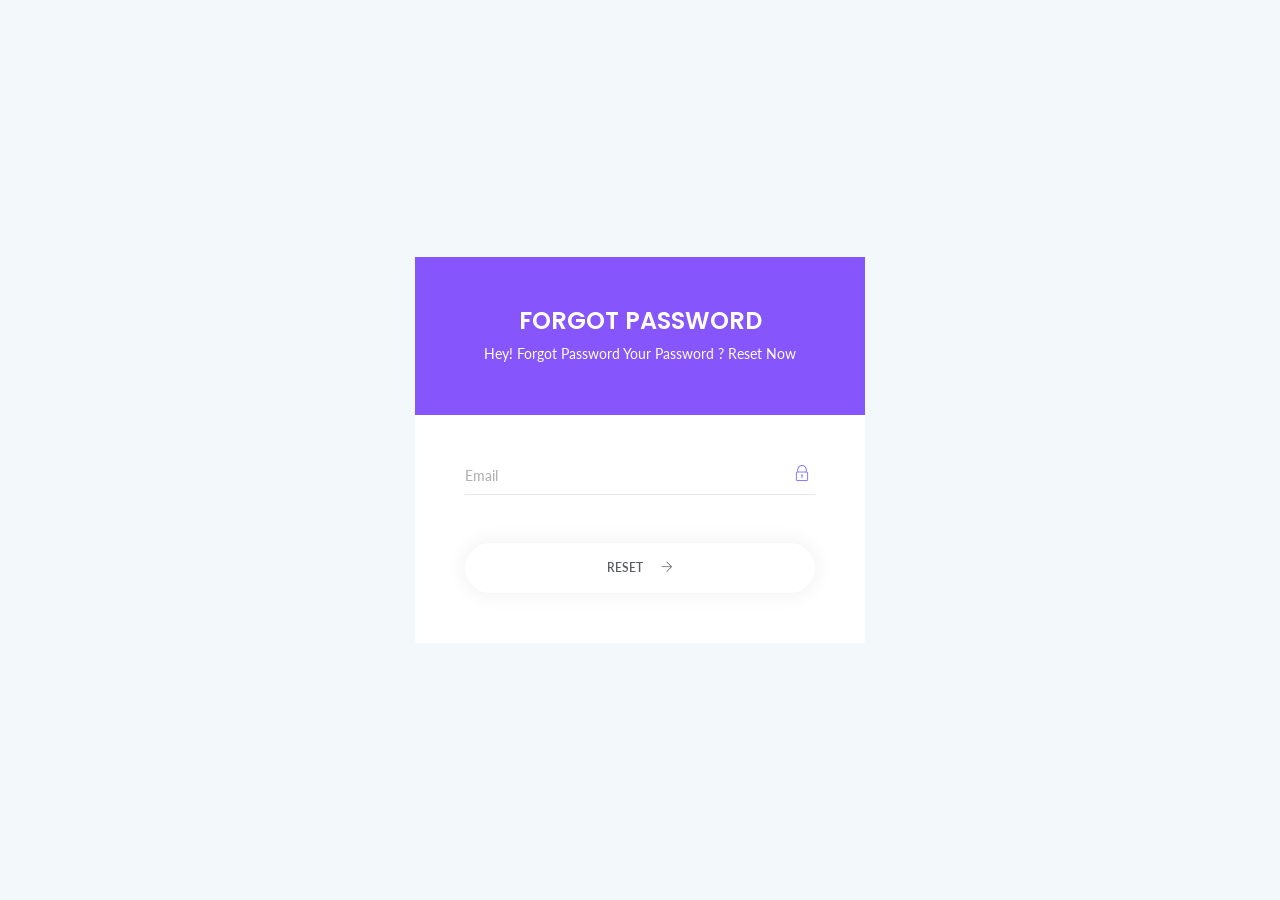
<file: admin-end/forgot-password.html>
<!doctype html>
<html class="no-js" lang="en">

<head>
    <meta charset="utf-8">
    <meta http-equiv="x-ua-compatible" content="ie=edge">
    <title>Forgot Password - srtdash</title>
    <meta name="viewport" content="width=device-width, initial-scale=1">
    <link rel="shortcut icon" type="image/png" href="assets/images/icon/favicon.ico">
    <link rel="stylesheet" href="assets/css/bootstrap.min.css">
    <link rel="stylesheet" href="assets/css/font-awesome.min.css">
    <link rel="stylesheet" href="assets/css/themify-icons.css">
    <link rel="stylesheet" href="assets/css/metisMenu.css">
    <link rel="stylesheet" href="assets/css/owl.carousel.min.css">
    <link rel="stylesheet" href="assets/css/slicknav.min.css">
    <!-- amchart css -->
    <link rel="stylesheet" href="https://www.amcharts.com/lib/3/plugins/export/export.css" type="text/css" media="all" />
    <!-- others css -->
    <link rel="stylesheet" href="assets/css/typography.css">
    <link rel="stylesheet" href="assets/css/default-css.css">
    <link rel="stylesheet" href="assets/css/styles.css">
    <link rel="stylesheet" href="assets/css/responsive.css">
    <!-- modernizr css -->
    <script src="assets/js/vendor/modernizr-2.8.3.min.js"></script>
</head>

<body>
    <!--[if lt IE 8]>
            <p class="browserupgrade">You are using an <strong>outdated</strong> browser. Please <a href="http://browsehappy.com/">upgrade your browser</a> to improve your experience.</p>
        <![endif]-->
    <!-- preloader area start -->
    <div id="preloader">
        <div class="loader"></div>
    </div>
    <!-- preloader area end -->
    
    <!-- login area start -->
    <div class="login-area">
        <div class="container">
            <div class="login-box ptb--100">
                <form>
                    <div class="login-form-head">
                        <h4>Forgot Password</h4>
                        <p>Hey! Forgot Password Your Password ? Reset Now</p>
                    </div>
                    <div class="login-form-body">
                        <div class="form-gp">
                            <label for="exampleInputEmail1">Email</label>
                            <input type="email" id="exampleInputEmail1">
                            <i class="ti-lock"></i>
                        </div>
                        <div class="submit-btn-area mt-5">
                            <button id="form_submit" type="submit">Reset <i class="ti-arrow-right"></i></button>
                        </div>
                    </div>
                </form>
            </div>
        </div>
    </div>
    <!-- login area end -->

    <!-- jquery latest version -->
    <script src="assets/js/vendor/jquery-2.2.4.min.js"></script>
    <!-- bootstrap 4 js -->
    <script src="assets/js/popper.min.js"></script>
    <script src="assets/js/bootstrap.min.js"></script>
    <script src="assets/js/owl.carousel.min.js"></script>
    <script src="assets/js/metisMenu.min.js"></script>
    <script src="assets/js/jquery.slimscroll.min.js"></script>
    <script src="assets/js/jquery.slicknav.min.js"></script>
    
    <!-- others plugins -->
    <script src="assets/js/plugins.js"></script>
    <script src="assets/js/scripts.js"></script>
</body>

</html>
</file>
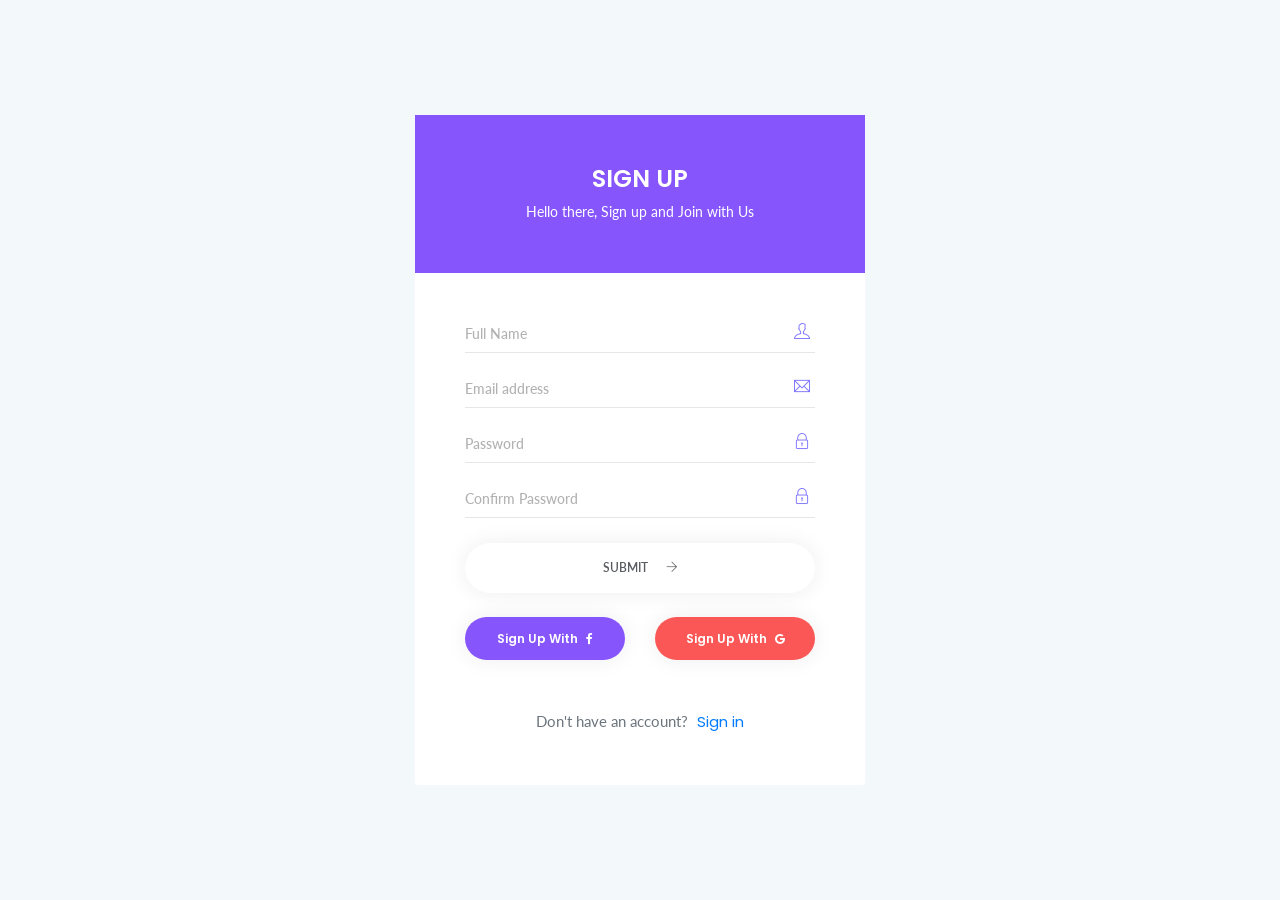
<file: admin-end/register.html>
<!doctype html>
<html class="no-js" lang="en">

<head>
    <meta charset="utf-8">
    <meta http-equiv="x-ua-compatible" content="ie=edge">
    <title>Sign up - srtdash</title>
    <meta name="viewport" content="width=device-width, initial-scale=1">
    <link rel="shortcut icon" type="image/png" href="assets/images/icon/favicon.ico">
    <link rel="stylesheet" href="assets/css/bootstrap.min.css">
    <link rel="stylesheet" href="assets/css/font-awesome.min.css">
    <link rel="stylesheet" href="assets/css/themify-icons.css">
    <link rel="stylesheet" href="assets/css/metisMenu.css">
    <link rel="stylesheet" href="assets/css/owl.carousel.min.css">
    <link rel="stylesheet" href="assets/css/slicknav.min.css">
    <!-- amchart css -->
    <link rel="stylesheet" href="https://www.amcharts.com/lib/3/plugins/export/export.css" type="text/css" media="all" />
    <!-- others css -->
    <link rel="stylesheet" href="assets/css/typography.css">
    <link rel="stylesheet" href="assets/css/default-css.css">
    <link rel="stylesheet" href="assets/css/styles.css">
    <link rel="stylesheet" href="assets/css/responsive.css">
    <!-- modernizr css -->
    <script src="assets/js/vendor/modernizr-2.8.3.min.js"></script>
</head>

<body>
    <!--[if lt IE 8]>
            <p class="browserupgrade">You are using an <strong>outdated</strong> browser. Please <a href="http://browsehappy.com/">upgrade your browser</a> to improve your experience.</p>
        <![endif]-->
    <!-- preloader area start -->
    <div id="preloader">
        <div class="loader"></div>
    </div>
    <!-- preloader area end -->
    <!-- login area start -->
    <div class="login-area">
        <div class="container">
            <div class="login-box ptb--100">
                <form>
                    <div class="login-form-head">
                        <h4>Sign up</h4>
                        <p>Hello there, Sign up and Join with Us</p>
                    </div>
                    <div class="login-form-body">
                        <div class="form-gp">
                            <label for="exampleInputName1">Full Name</label>
                            <input type="text" id="exampleInputName1">
                            <i class="ti-user"></i>
                            <div class="text-danger"></div>
                        </div>
                        <div class="form-gp">
                            <label for="exampleInputEmail1">Email address</label>
                            <input type="email" id="exampleInputEmail1">
                            <i class="ti-email"></i>
                            <div class="text-danger"></div>
                        </div>
                        <div class="form-gp">
                            <label for="exampleInputPassword1">Password</label>
                            <input type="password" id="exampleInputPassword1">
                            <i class="ti-lock"></i>
                            <div class="text-danger"></div>
                        </div>
                        <div class="form-gp">
                            <label for="exampleInputPassword2">Confirm Password</label>
                            <input type="password" id="exampleInputPassword2">
                            <i class="ti-lock"></i>
                            <div class="text-danger"></div>
                        </div>
                        <div class="submit-btn-area">
                            <button id="form_submit" type="submit">Submit <i class="ti-arrow-right"></i></button>
                            <div class="login-other row mt-4">
                                <div class="col-6">
                                    <a class="fb-login" href="#">Sign up with <i class="fa fa-facebook"></i></a>
                                </div>
                                <div class="col-6">
                                    <a class="google-login" href="#">Sign up with <i class="fa fa-google"></i></a>
                                </div>
                            </div>
                        </div>
                        <div class="form-footer text-center mt-5">
                            <p class="text-muted">Don't have an account? <a href="login.html">Sign in</a></p>
                        </div>
                    </div>
                </form>
            </div>
        </div>
    </div>
    <!-- login area end -->

    <!-- jquery latest version -->
    <script src="assets/js/vendor/jquery-2.2.4.min.js"></script>
    <!-- bootstrap 4 js -->
    <script src="assets/js/popper.min.js"></script>
    <script src="assets/js/bootstrap.min.js"></script>
    <script src="assets/js/owl.carousel.min.js"></script>
    <script src="assets/js/metisMenu.min.js"></script>
    <script src="assets/js/jquery.slimscroll.min.js"></script>
    <script src="assets/js/jquery.slicknav.min.js"></script>
    
    <!-- others plugins -->
    <script src="assets/js/plugins.js"></script>
    <script src="assets/js/scripts.js"></script>
</body>

</html>
</file>
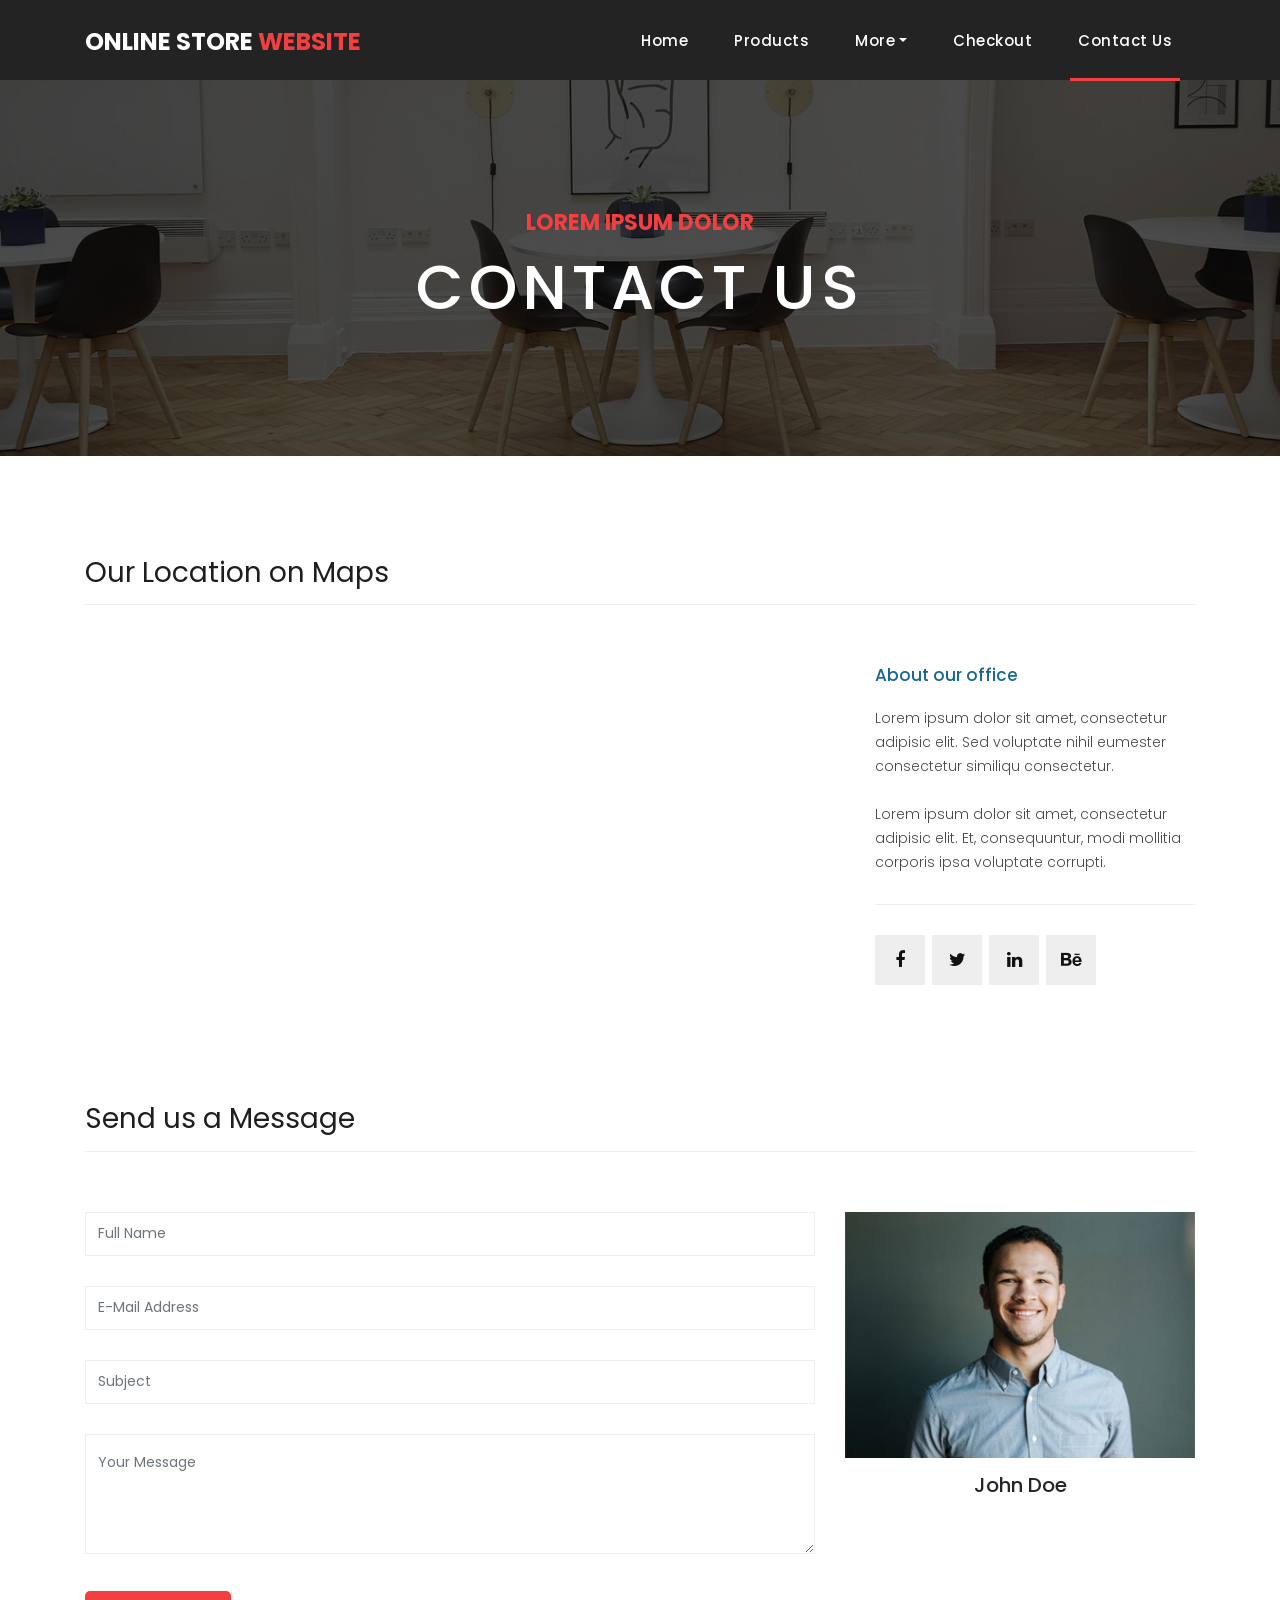
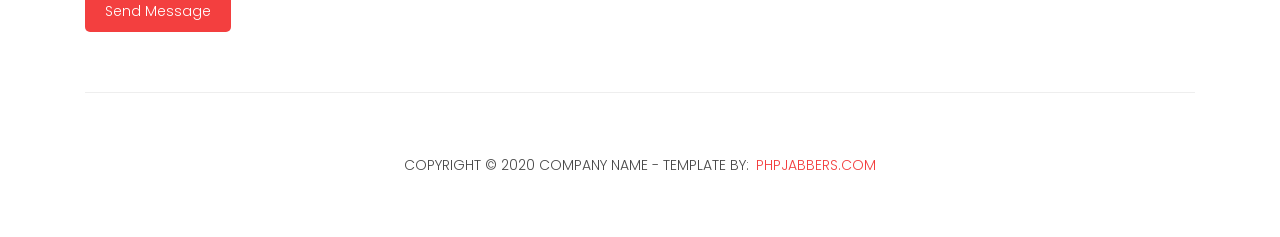
<file: user-end/contact.html>
<!DOCTYPE html>
<html lang="en">

  <head>

    <meta charset="utf-8">
    <meta name="viewport" content="width=device-width, initial-scale=1, shrink-to-fit=no">
    <meta name="description" content="">
    <meta name="author" content="">
    <link rel="icon" href="assets/images/favicon.ico">
    <link href="https://fonts.googleapis.com/css?family=Poppins:100,200,300,400,500,600,700,800,900&display=swap" rel="stylesheet">

    <title>PHPJabbers.com | Free Online Store Website Template</title>

    <!-- Bootstrap core CSS -->
    <link href="vendor/bootstrap/css/bootstrap.min.css" rel="stylesheet">

    <!-- Additional CSS Files -->
    <link rel="stylesheet" href="assets/css/fontawesome.css">
    <link rel="stylesheet" href="assets/css/style.css">
    <link rel="stylesheet" href="assets/css/owl.css">

  </head>

  <body>

    <!-- ***** Preloader Start ***** -->
    <div id="preloader">
        <div class="jumper">
            <div></div>
            <div></div>
            <div></div>
        </div>
    </div>  
    <!-- ***** Preloader End ***** -->

    <!-- Header -->
    <header class="">
      <nav class="navbar navbar-expand-lg">
        <div class="container">
          <a class="navbar-brand" href="index.html"><h2>Online Store <em>Website</em></h2></a>
          <button class="navbar-toggler" type="button" data-toggle="collapse" data-target="#navbarResponsive" aria-controls="navbarResponsive" aria-expanded="false" aria-label="Toggle navigation">
            <span class="navbar-toggler-icon"></span>
          </button>
          <div class="collapse navbar-collapse" id="navbarResponsive">
            <ul class="navbar-nav ml-auto">
                <li class="nav-item">
                    <a class="nav-link" href="index.html">Home
                      <span class="sr-only">(current)</span>
                    </a>
                </li> 

                <li class="nav-item"><a class="nav-link" href="products.html">Products</a></li>

                <li class="nav-item dropdown">
                    <a class="nav-link dropdown-toggle" data-toggle="dropdown" href="#" role="button" aria-haspopup="true" aria-expanded="false">More</a>
                    
                    <div class="dropdown-menu">
                      <a class="dropdown-item" href="about-us.html">About Us</a>
                      <a class="dropdown-item" href="blog.html">Blog</a>
                      <a class="dropdown-item" href="testimonials.html">Testimonials</a>
                      <a class="dropdown-item" href="terms.html">Terms</a>
                    </div>
                </li>
                
                <li class="nav-item"><a class="nav-link" href="checkout.html">Checkout</a></li>

                <li class="nav-item active"><a class="nav-link" href="contact.html">Contact Us</a></li>
            </ul>
          </div>
        </div>
      </nav>
    </header>

    <!-- Page Content -->
    <div class="page-heading contact-heading header-text" style="background-image: url(assets/images/heading-4-1920x500.jpg);">
      <div class="container">
        <div class="row">
          <div class="col-md-12">
            <div class="text-content">
              <h4>Lorem ipsum dolor</h4>
              <h2>Contact Us</h2>
            </div>
          </div>
        </div>
      </div>
    </div>


    <div class="find-us">
      <div class="container">
        <div class="row">
          <div class="col-md-12">
            <div class="section-heading">
              <h2>Our Location on Maps</h2>
            </div>
          </div>
          <div class="col-md-8">
<!-- How to change your own map point
	1. Go to Google Maps
	2. Click on your location point
	3. Click "Share" and choose "Embed map" tab
	4. Copy only URL and paste it within the src="" field below
-->
            <div id="map">
              <iframe src="https://maps.google.com/maps?q=Av.+L%C3%BAcio+Costa,+Rio+de+Janeiro+-+RJ,+Brazil&t=&z=13&ie=UTF8&iwloc=&output=embed" width="100%" height="330px" frameborder="0" style="border:0" allowfullscreen></iframe>
            </div>
          </div>
          <div class="col-md-4">
            <div class="left-content">
              <h4>About our office</h4>
              <p>Lorem ipsum dolor sit amet, consectetur adipisic elit. Sed voluptate nihil eumester consectetur similiqu consectetur.<br><br>Lorem ipsum dolor sit amet, consectetur adipisic elit. Et, consequuntur, modi mollitia corporis ipsa voluptate corrupti.</p>
              <ul class="social-icons">
                <li><a href="#"><i class="fa fa-facebook"></i></a></li>
                <li><a href="#"><i class="fa fa-twitter"></i></a></li>
                <li><a href="#"><i class="fa fa-linkedin"></i></a></li>
                <li><a href="#"><i class="fa fa-behance"></i></a></li>
              </ul>
            </div>
          </div>
        </div>
      </div>
    </div>

    
    <div class="send-message">
      <div class="container">
        <div class="row">
          <div class="col-md-12">
            <div class="section-heading">
              <h2>Send us a Message</h2>
            </div>
          </div>
          <div class="col-md-8">
            <div class="contact-form">
              <form id="contact" action="" method="post">
                <div class="row">
                  <div class="col-lg-12 col-md-12 col-sm-12">
                    <fieldset>
                      <input name="name" type="text" class="form-control" id="name" placeholder="Full Name" required="">
                    </fieldset>
                  </div>
                  <div class="col-lg-12 col-md-12 col-sm-12">
                    <fieldset>
                      <input name="email" type="text" class="form-control" id="email" placeholder="E-Mail Address" required="">
                    </fieldset>
                  </div>
                  <div class="col-lg-12 col-md-12 col-sm-12">
                    <fieldset>
                      <input name="subject" type="text" class="form-control" id="subject" placeholder="Subject" required="">
                    </fieldset>
                  </div>
                  <div class="col-lg-12">
                    <fieldset>
                      <textarea name="message" rows="6" class="form-control" id="message" placeholder="Your Message" required=""></textarea>
                    </fieldset>
                  </div>
                  <div class="col-lg-12">
                    <fieldset>
                      <button type="submit" id="form-submit" class="filled-button">Send Message</button>
                    </fieldset>
                  </div>
                </div>
              </form>
            </div>
          </div>
          <div class="col-md-4">
            <img src="assets/images/team_01.jpg" class="img-fluid" alt="">

            <h5 class="text-center" style="margin-top: 15px;">John Doe</h5>
          </div>
        </div>
      </div>
    </div>

    <footer>
      <div class="container">
        <div class="row">
          <div class="col-md-12">
            <div class="inner-content">
              <p>Copyright © 2020 Company Name - Template by: <a href="https://www.phpjabbers.com/">PHPJabbers.com</a></p>
            </div>
          </div>
        </div>
      </div>
    </footer>


    <!-- Bootstrap core JavaScript -->
    <script src="vendor/jquery/jquery.min.js"></script>
    <script src="vendor/bootstrap/js/bootstrap.bundle.min.js"></script>


    <!-- Additional Scripts -->
    <script src="assets/js/custom.js"></script>
    <script src="assets/js/owl.js"></script>
  </body>

</html>
</file>
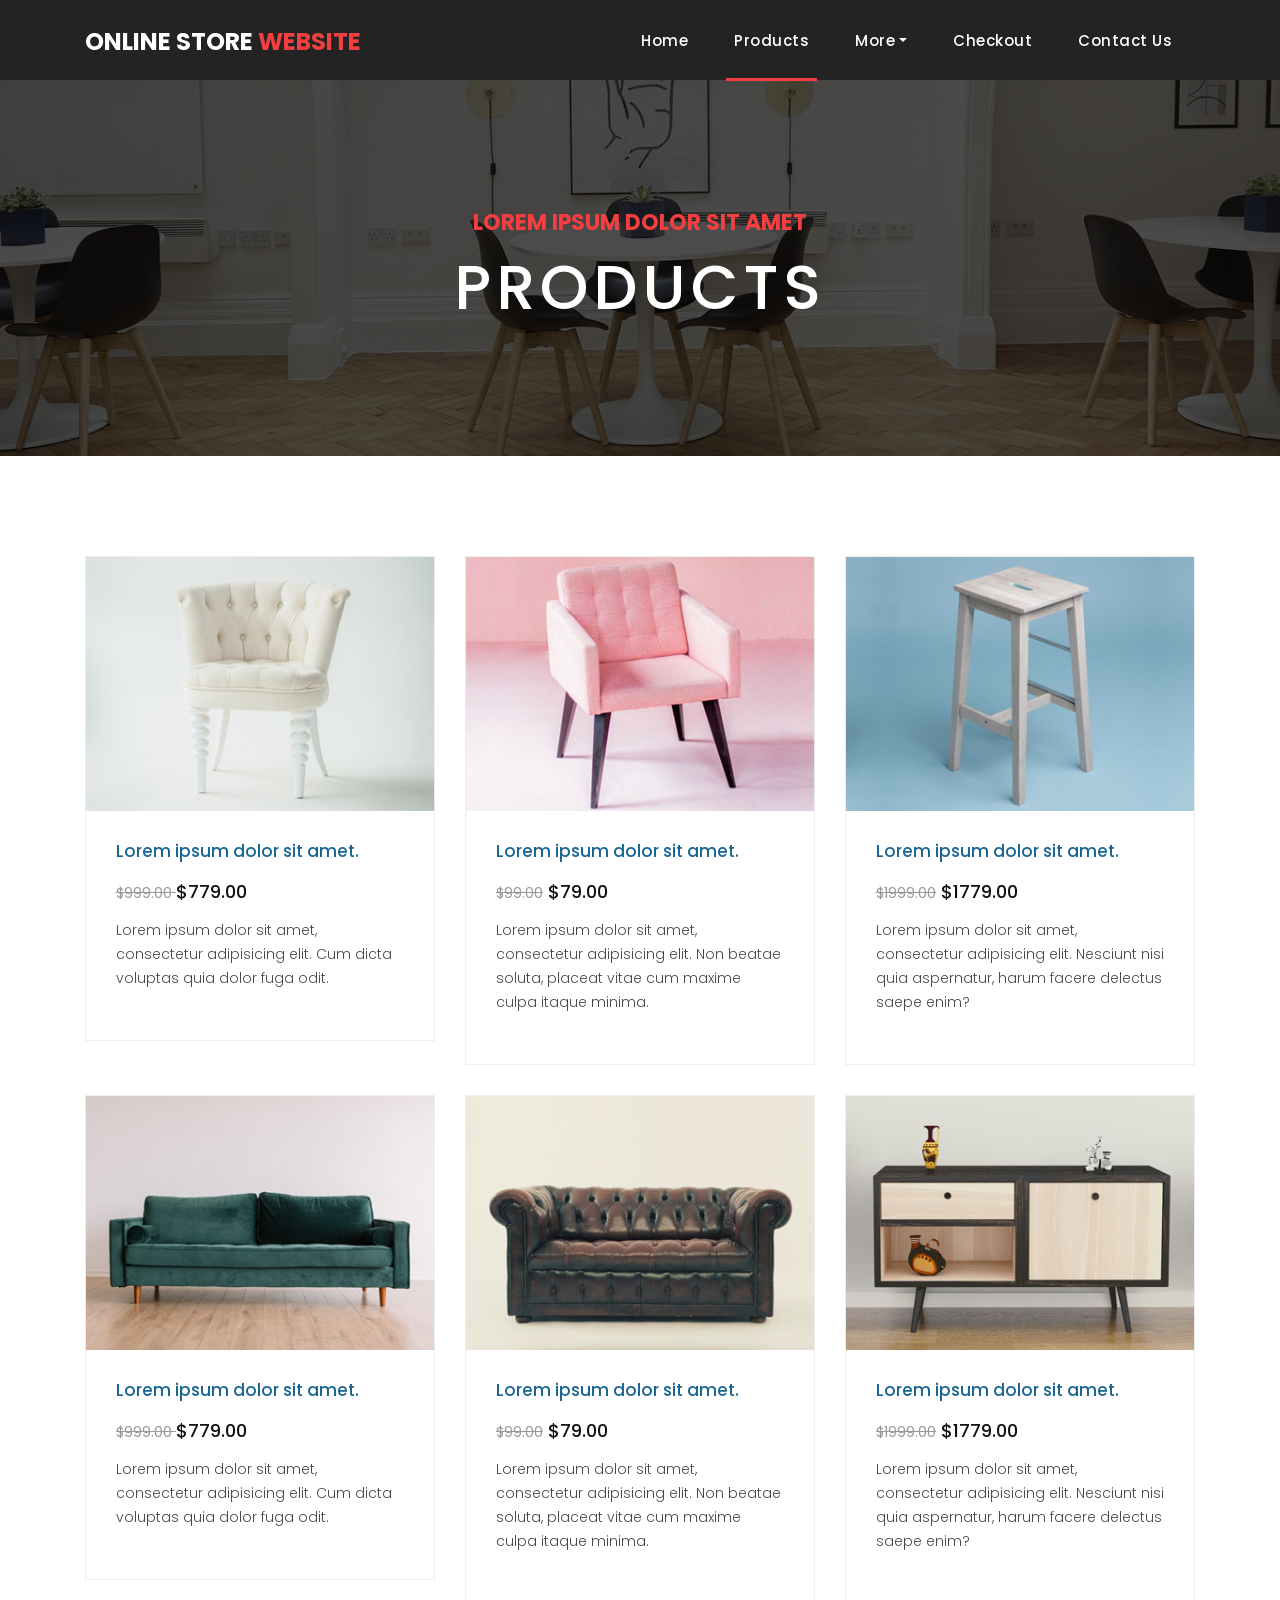
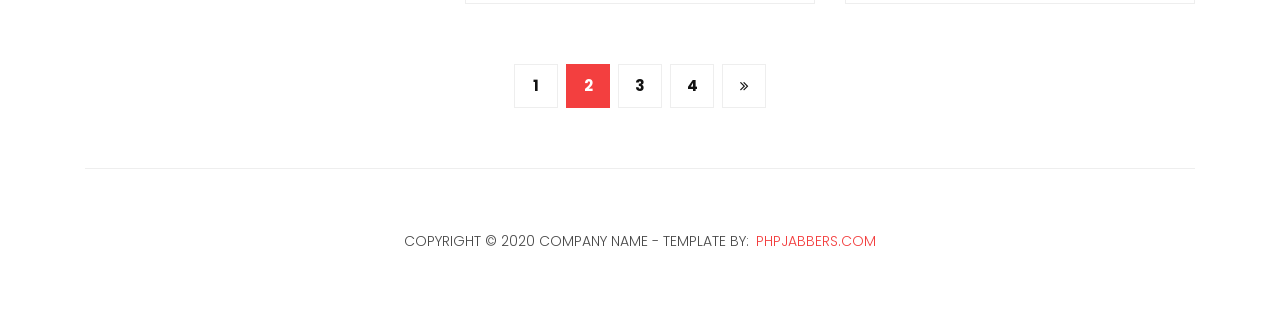
<file: user-end/products.html>
<!DOCTYPE html>
<html lang="en">

  <head>

    <meta charset="utf-8">
    <meta name="viewport" content="width=device-width, initial-scale=1, shrink-to-fit=no">
    <meta name="description" content="">
    <meta name="author" content="">
    <link rel="icon" href="assets/images/favicon.ico">

    <link href="https://fonts.googleapis.com/css?family=Poppins:100,200,300,400,500,600,700,800,900&display=swap" rel="stylesheet">

    <title>PHPJabbers.com | Free Online Store Website Template</title>

    <!-- Bootstrap core CSS -->
    <link href="vendor/bootstrap/css/bootstrap.min.css" rel="stylesheet">

    <!-- Additional CSS Files -->
    <link rel="stylesheet" href="assets/css/fontawesome.css">
    <link rel="stylesheet" href="assets/css/style.css">
    <link rel="stylesheet" href="assets/css/owl.css">

  </head>

  <body>

    <!-- ***** Preloader Start ***** -->
    <div id="preloader">
        <div class="jumper">
            <div></div>
            <div></div>
            <div></div>
        </div>
    </div>  
    <!-- ***** Preloader End ***** -->

    <!-- Header -->
    <header class="">
      <nav class="navbar navbar-expand-lg">
        <div class="container">
          <a class="navbar-brand" href="index.html"><h2>Online Store <em>Website</em></h2></a>
          <button class="navbar-toggler" type="button" data-toggle="collapse" data-target="#navbarResponsive" aria-controls="navbarResponsive" aria-expanded="false" aria-label="Toggle navigation">
            <span class="navbar-toggler-icon"></span>
          </button>
          <div class="collapse navbar-collapse" id="navbarResponsive">
            <ul class="navbar-nav ml-auto">
                <li class="nav-item">
                    <a class="nav-link" href="index.html">Home
                      <span class="sr-only">(current)</span>
                    </a>
                </li> 

                <li class="nav-item active"><a class="nav-link" href="products.html">Products</a></li>

                <li class="nav-item dropdown">
                    <a class="nav-link dropdown-toggle" data-toggle="dropdown" href="#" role="button" aria-haspopup="true" aria-expanded="false">More</a>
                    
                    <div class="dropdown-menu">
                      <a class="dropdown-item" href="about-us.html">About Us</a>
                      <a class="dropdown-item" href="blog.html">Blog</a>
                      <a class="dropdown-item" href="testimonials.html">Testimonials</a>
                      <a class="dropdown-item" href="terms.html">Terms</a>
                    </div>
                </li>
                
                <li class="nav-item"><a class="nav-link" href="checkout.html">Checkout</a></li>

                <li class="nav-item"><a class="nav-link" href="contact.html">Contact Us</a></li>
            </ul>
          </div>
        </div>
      </nav>
    </header>

    <!-- Page Content -->
    <div class="page-heading about-heading header-text" style="background-image: url(assets/images/heading-6-1920x500.jpg);">
      <div class="container">
        <div class="row">
          <div class="col-md-12">
            <div class="text-content">
              <h4>Lorem ipsum dolor sit amet</h4>
              <h2>Products</h2>
            </div>
          </div>
        </div>
      </div>
    </div>

    <div class="products">
      <div class="container">
        <div class="row">
          <div class="col-md-4">
            <div class="product-item">
              <a href="product-details.html"><img src="assets/images/product-1-370x270.jpg" alt=""></a>
              <div class="down-content">
                <a href="product-details.html"><h4>Lorem ipsum dolor sit amet.</h4></a>
                <h6><small><del>$999.00 </del></small> $779.00</h6>
                <p>Lorem ipsum dolor sit amet, consectetur adipisicing elit. Cum dicta voluptas quia dolor fuga odit.</p>
              </div>
            </div>
          </div>

          <div class="col-md-4">
            <div class="product-item">
              <a href="product-details.html"><img src="assets/images/product-2-370x270.jpg" alt=""></a>
              <div class="down-content">
                <a href="product-details.html"><h4>Lorem ipsum dolor sit amet.</h4></a>
                <h6><small><del>$99.00</del></small>  $79.00</h6>
                <p>Lorem ipsum dolor sit amet, consectetur adipisicing elit. Non beatae soluta, placeat vitae cum maxime culpa itaque minima.</p>
              </div>
            </div>
          </div>

          <div class="col-md-4">
            <div class="product-item">
              <a href="product-details.html"><img src="assets/images/product-3-370x270.jpg" alt=""></a>
              <div class="down-content">
                <a href="product-details.html"><h4>Lorem ipsum dolor sit amet.</h4></a>
                <h6><small><del>$1999.00</del></small>   $1779.00</h6>
                <p>Lorem ipsum dolor sit amet, consectetur adipisicing elit. Nesciunt nisi quia aspernatur, harum facere delectus saepe enim?</p>
              </div>
            </div>
          </div>

          <div class="col-md-4">
            <div class="product-item">
              <a href="product-details.html"><img src="assets/images/product-4-370x270.jpg" alt=""></a>
              <div class="down-content">
                <a href="product-details.html"><h4>Lorem ipsum dolor sit amet.</h4></a>
                <h6><small><del>$999.00 </del></small> $779.00</h6>
                <p>Lorem ipsum dolor sit amet, consectetur adipisicing elit. Cum dicta voluptas quia dolor fuga odit.</p>
              </div>
            </div>
          </div>

          <div class="col-md-4">
            <div class="product-item">
              <a href="product-details.html"><img src="assets/images/product-5-370x270.jpg" alt=""></a>
              <div class="down-content">
                <a href="product-details.html"><h4>Lorem ipsum dolor sit amet.</h4></a>
                <h6><small><del>$99.00</del></small>  $79.00</h6>
                <p>Lorem ipsum dolor sit amet, consectetur adipisicing elit. Non beatae soluta, placeat vitae cum maxime culpa itaque minima.</p>
              </div>
            </div>
          </div>

          <div class="col-md-4">
            <div class="product-item">
              <a href="product-details.html"><img src="assets/images/product-6-370x270.jpg" alt=""></a>
              <div class="down-content">
                <a href="product-details.html"><h4>Lorem ipsum dolor sit amet.</h4></a>
                <h6><small><del>$1999.00</del></small>   $1779.00</h6>
                <p>Lorem ipsum dolor sit amet, consectetur adipisicing elit. Nesciunt nisi quia aspernatur, harum facere delectus saepe enim?</p>
              </div>
            </div>
          </div>

          <div class="col-md-12">
            <ul class="pages">
              <li><a href="#">1</a></li>
              <li class="active"><a href="#">2</a></li>
              <li><a href="#">3</a></li>
              <li><a href="#">4</a></li>
              <li><a href="#"><i class="fa fa-angle-double-right"></i></a></li>
            </ul>
          </div>
        </div>
      </div>
    </div>

    <footer>
      <div class="container">
        <div class="row">
          <div class="col-md-12">
            <div class="inner-content">
              <p>Copyright © 2020 Company Name - Template by: <a href="https://www.phpjabbers.com/">PHPJabbers.com</a></p>
            </div>
          </div>
        </div>
      </div>
    </footer>

    <!-- Modal -->
    <div class="modal fade" id="exampleModal" tabindex="-1" role="dialog" aria-labelledby="exampleModalLabel" aria-hidden="true">
      <div class="modal-dialog modal-lg" role="document">
        <div class="modal-content">
          <div class="modal-header">
            <h5 class="modal-title" id="exampleModalLabel">Book Now</h5>
            <button type="button" class="close" data-dismiss="modal" aria-label="Close">
              <span aria-hidden="true">&times;</span>
            </button>
          </div>
          <div class="modal-body">
            <div class="contact-form">
              <form action="#" id="contact">
                  <div class="row">
                       <div class="col-md-6">
                          <fieldset>
                            <input type="text" class="form-control" placeholder="Pick-up location" required="">
                          </fieldset>
                       </div>

                       <div class="col-md-6">
                          <fieldset>
                            <input type="text" class="form-control" placeholder="Return location" required="">
                          </fieldset>
                       </div>
                  </div>

                  <div class="row">
                       <div class="col-md-6">
                          <fieldset>
                            <input type="text" class="form-control" placeholder="Pick-up date/time" required="">
                          </fieldset>
                       </div>

                       <div class="col-md-6">
                          <fieldset>
                            <input type="text" class="form-control" placeholder="Return date/time" required="">
                          </fieldset>
                       </div>
                  </div>
                  <input type="text" class="form-control" placeholder="Enter full name" required="">

                  <div class="row">
                       <div class="col-md-6">
                          <fieldset>
                            <input type="text" class="form-control" placeholder="Enter email address" required="">
                          </fieldset>
                       </div>

                       <div class="col-md-6">
                          <fieldset>
                            <input type="text" class="form-control" placeholder="Enter phone" required="">
                          </fieldset>
                       </div>
                  </div>
              </form>
           </div>
          </div>
          <div class="modal-footer">
            <button type="button" class="btn btn-secondary" data-dismiss="modal">Cancel</button>
            <button type="button" class="btn btn-primary">Book Now</button>
          </div>
        </div>
      </div>
    </div>


    <!-- Bootstrap core JavaScript -->
    <script src="vendor/jquery/jquery.min.js"></script>
    <script src="vendor/bootstrap/js/bootstrap.bundle.min.js"></script>


    <!-- Additional Scripts -->
    <script src="assets/js/custom.js"></script>
    <script src="assets/js/owl.js"></script>
  </body>

</html>
</file>
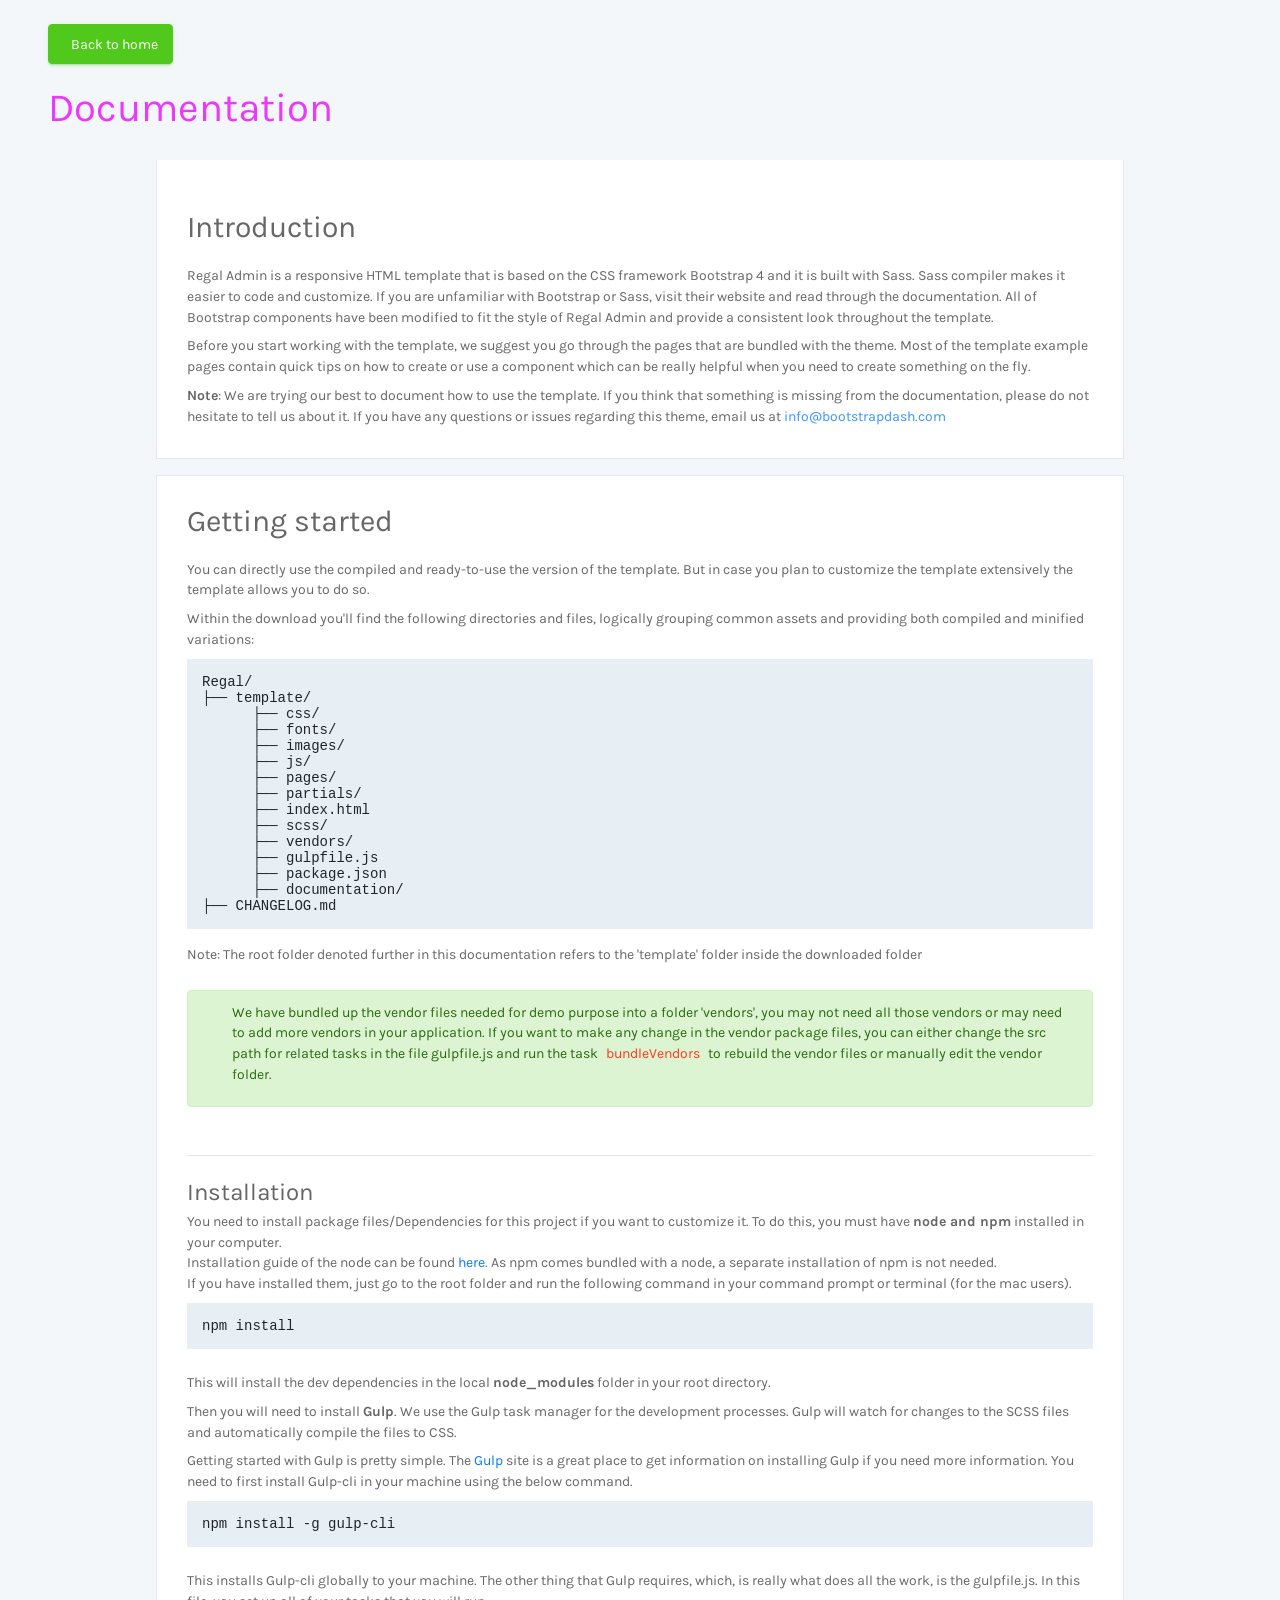
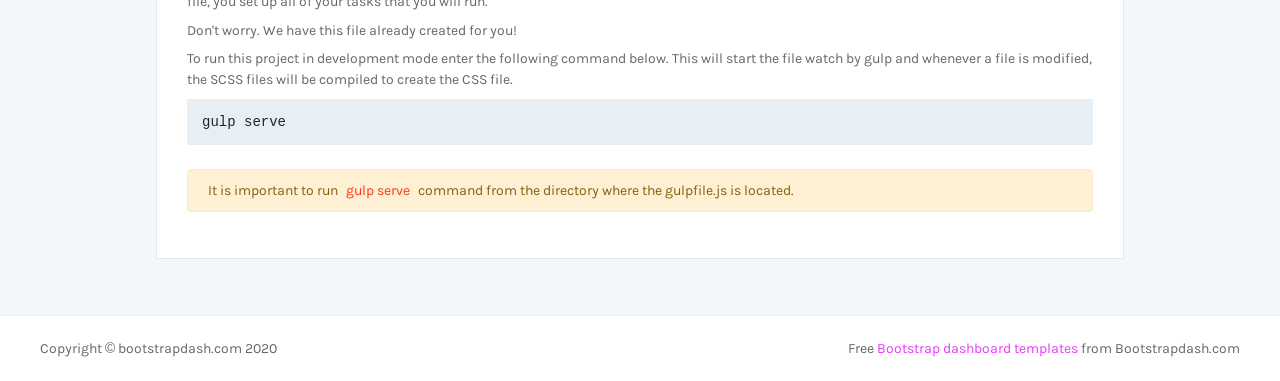
<file: admin-end/docs/documentation.html>
<!DOCTYPE html>
<html lang="en">

<head>
  <!-- Required meta tags -->
  <meta charset="utf-8">
  <meta name="viewport" content="width=device-width, initial-scale=1, shrink-to-fit=no">
  <title>Regal Admin Dashboard</title>
  <!-- plugins:css -->
  <link rel="stylesheet" href="../vendors/base/vendor.bundle.base.css">
  <!-- endinject -->
  <!-- plugin css for this page -->
  <!-- End plugin css for this page -->
  <!-- inject:css -->
  <link rel="stylesheet" href="../css/style.css">
  <!-- endinject -->
  <link rel="shortcut icon" href="../images/favicon.png" />
</head>

<body>
  <div class="container-scroller">
    <div class="container-fluid page-body-wrapper full-page-wrapper">
      <div class="main-panel w-100  documentation">
        <div class="content-wrapper">
          <div class="container-fluid">
            <div class="row">
              <div class="col-12 doc-header">
                <a class="btn btn-success" href="../index.html"><i class="icon-air-play mx-0 mr-2"></i>Back to home</a>
                <h1 class="text-primary mt-4">Documentation</h1>
              </div>
            </div>
            <div class="row doc-content">
              <div class="col-12 col-md-10 offset-md-1">
                <div class="col-12 grid-margin" id="doc-intro">
                    <div class="card">
                        <div class="card-body">
                            <h3 class="mb-4 mt-4">Introduction</h3>
                            <p>Regal Admin is a responsive HTML template that is based on the CSS framework Bootstrap 4 and it is built with Sass. Sass compiler makes it easier to code and customize. If you are unfamiliar with Bootstrap or Sass, visit their
                                website and read through the documentation. All of Bootstrap components have been modified to fit the style of Regal Admin and provide a consistent look throughout the template.</p>
                            <p>Before you start working with the template, we suggest you go through the pages that are bundled with the theme. Most of the template example pages contain quick tips on how to create or use a component which can
                                be really helpful when you need to create something on the fly.</p>
                            <p class="d-inline"><strong>Note</strong>: We are trying our best to document how to use the template. If you think that something is missing from the documentation, please do not hesitate to tell us about it. If you have any questions or issues regarding this theme, email us at <a class="d-inline text-info" href="mailto:info@bootstrapdash.com">info@bootstrapdash.com</a></p>
                        </div>
                    </div>
                </div>
                <div class="col-12 grid-margin" id="doc-started">
                    <div class="card">
                        <div class="card-body">
                            <h3 class="mb-4">Getting started</h3>
                            <p>You can directly use the compiled and ready-to-use the version of the template. But in case you plan to customize the template extensively the template allows you to do so.</p>
                            <p>Within the download you'll find the following directories and files, logically grouping common assets and providing both compiled and minified variations:</p>
                            <pre>
Regal/
├── template/
      ├── css/
      ├── fonts/
      ├── images/
      ├── js/
      ├── pages/
      ├── partials/
      ├── index.html
      ├── scss/
      ├── vendors/
      ├── gulpfile.js
      ├── package.json                           
      ├── documentation/
├── CHANGELOG.md</pre>
                            <p class="mt-1">Note: The root folder denoted further in this documentation refers to the 'template' folder inside the downloaded folder</p>
                            <div class="alert alert-success mt-4 d-flex align-items-center" role="alert">
                              <i class="ti-info-alt mr-4"></i>
                              <p>We have bundled up the vendor files needed for demo purpose into a folder 'vendors', you may not need all those vendors or may need to add more vendors in your application. If you want to make any change in the vendor package files, you can either change the src path for related tasks in the file gulpfile.js and run the task <code> bundleVendors </code>  to rebuild the vendor files or manually edit the vendor folder.</p>
                            </div>
                            <hr class="mt-5">
                            <h4 class="mt-4">Installation</h4>
                            <p class="mb-0">
                              You need to install package files/Dependencies for this project if you want to customize it. To do this, you must have <span class="font-weight-bold">node and npm</span> installed in your computer.
                            </p>
                            <p class="mb-0">Installation guide of the node can be found <a href="https://nodejs.org/en/">here</a>. As npm comes bundled with a node, a separate installation of npm is not needed.</p>
                            <p>
                                If you have installed them, just go to the root folder and run the following command in your command prompt or terminal (for the mac users).
                            </p>
                            <pre class="shell-mode">
npm install</pre>
                            <p class="mt-4">
                              This will install the dev dependencies in the local <span class="font-weight-bold">node_modules</span> folder in your root directory.
                            </p>
                            <p class="mt-2">
                              Then you will need to install <span class="font-weight-bold">Gulp</span>. We use the Gulp task manager for the development processes. Gulp will watch for changes to the SCSS files and automatically compile the files to CSS.
                            </p>
                            <p>Getting started with Gulp is pretty simple. The <a href="https://gulpjs.com/" target="_blank">Gulp</a> site is a great place to get information on installing Gulp if you need more information. You need to first install Gulp-cli in your machine using the below command.</p>
                            <pre class="shell-mode">
npm install -g gulp-cli</pre>
                            <p class="mt-4">This installs Gulp-cli globally to your machine. The other thing that Gulp requires, which, is really what does all the work, is the gulpfile.js. In this file, you set up all of your tasks that you will run.</p>
                            <p>Don't worry. We have this file already created for you!</p>
                            <p>To run this project in development mode enter the following command below. This will start the file watch by gulp and whenever a file is modified, the SCSS files will be compiled to create the CSS file.</p>
<pre class="shell-mode">
gulp serve</pre>           
                            <div class="alert alert-warning mt-4" role="alert">
                              <i class="ti-info-alt-outline"></i>It is important to run <code>gulp serve</code> command from the directory where the gulpfile.js is located.
                            </div>
                        </div>
                    </div>
                </div>
              </div>
            </div>
          </div>
        </div>
        <!-- partial:../partials/_footer.html -->

        <footer class="footer">
          <div class="d-sm-flex justify-content-center justify-content-sm-between">
            <span class="text-muted d-block text-center text-sm-left d-sm-inline-block">Copyright © bootstrapdash.com 2020</span>
            <span class="float-none float-sm-right d-block mt-1 mt-sm-0 text-center"> Free <a href="https://www.bootstrapdash.com/" target="_blank">Bootstrap dashboard templates</a> from Bootstrapdash.com</span>
          </div>
        </footer>

        <!-- partial -->
      </div>
    </div>
  </div>
<!-- plugins:js -->
<script src="../vendors/base/vendor.bundle.base.js"></script>
<!-- endinject -->
<!-- inject:js -->
<script src="../js/off-canvas.js"></script>
<script src="../js/hoverable-collapse.js"></script>
<script src="../js/template.js"></script>
<!-- endinject -->
<!-- Custom js for this page-->
<script src="documentation.js"></script> 
<!-- End custom js for this page-->
</body>

</html>
</file>
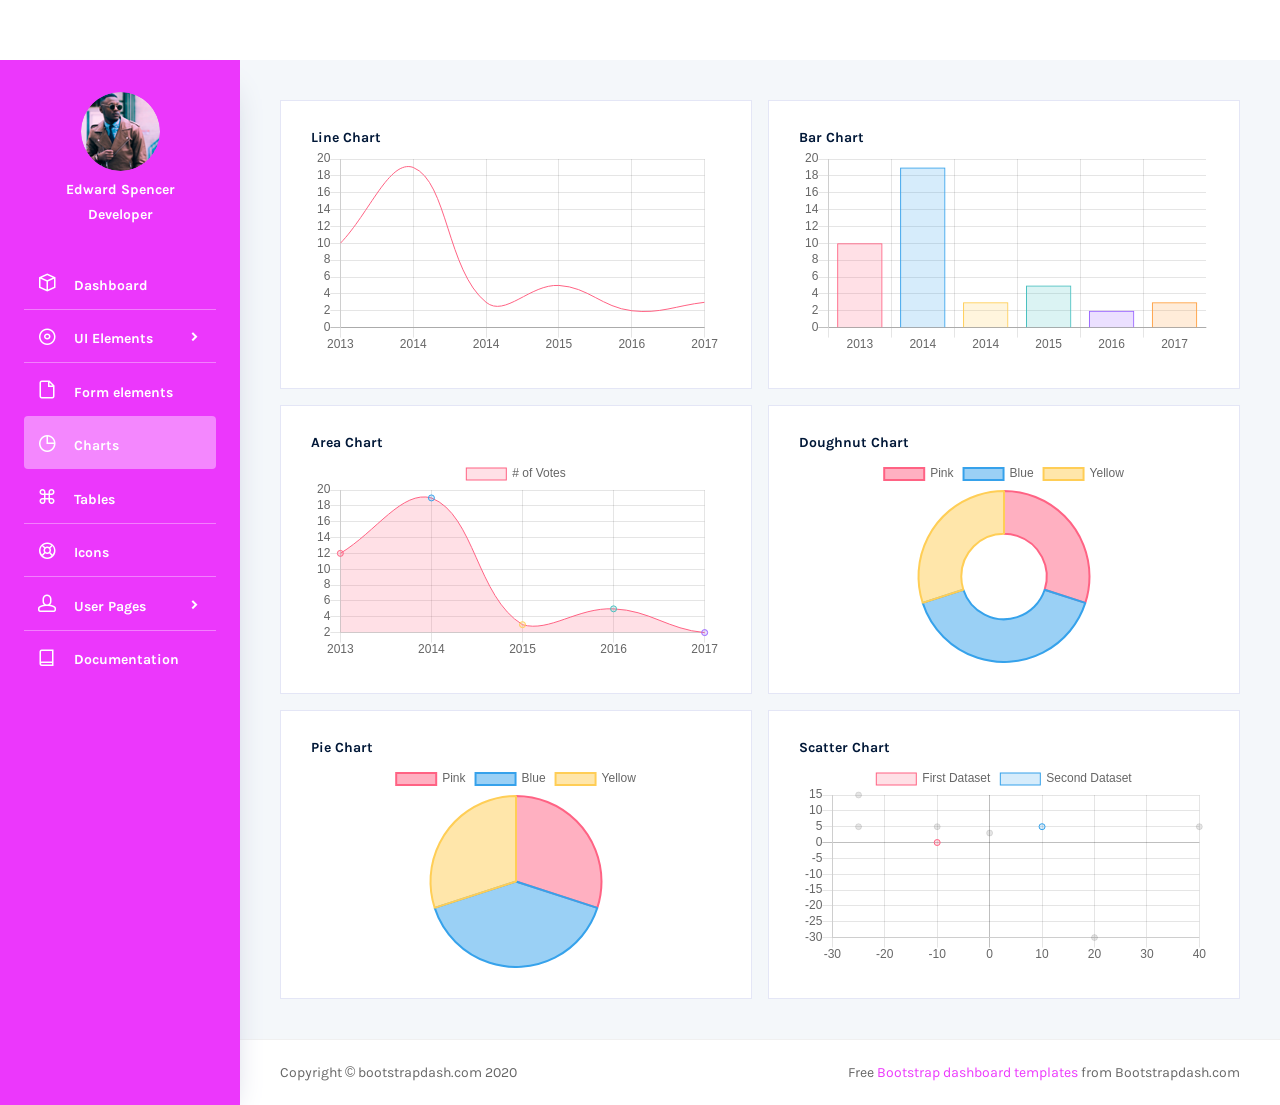
<file: admin-end/pages/charts/chartjs.html>
<!DOCTYPE html>
<html lang="en">

<head>
  <!-- Required meta tags -->
  <meta charset="utf-8">
  <meta name="viewport" content="width=device-width, initial-scale=1, shrink-to-fit=no">
  <title>Regal Admin</title>
  <!-- base:css -->
  <link rel="stylesheet" href="../../vendors/mdi/css/materialdesignicons.min.css">
  <link rel="stylesheet" href="../../vendors/feather/feather.css">
  <link rel="stylesheet" href="../../vendors/base/vendor.bundle.base.css">
  <!-- endinject -->
  <!-- inject:css -->
  <link rel="stylesheet" href="../../css/style.css">
  <!-- endinject -->
  <link rel="shortcut icon" href="../../images/favicon.png" />
</head>

<body>
  <div class="container-scroller">
    <!-- partial:../../partials/_navbar.html -->
    
    
    
    <!-- partial -->
    <div class="container-fluid page-body-wrapper">
      <!-- partial:../../partials/_sidebar.html -->
      
      <nav class="sidebar sidebar-offcanvas" id="sidebar">
        <div class="user-profile">
          <div class="user-image">
            <img src="../../images/faces/face28.png">
          </div>
          <div class="user-name">
              Edward Spencer
          </div>
          <div class="user-designation">
              Developer
          </div>
        </div>
        <ul class="nav">
          <li class="nav-item">
            <a class="nav-link" href="../../index.html">
              <i class="icon-box menu-icon"></i>
              <span class="menu-title">Dashboard</span>
            </a>
          </li>
          <li class="nav-item">
            <a class="nav-link" data-toggle="collapse" href="#ui-basic" aria-expanded="false" aria-controls="ui-basic">
              <i class="icon-disc menu-icon"></i>
              <span class="menu-title">UI Elements</span>
              <i class="menu-arrow"></i>
            </a>
            <div class="collapse" id="ui-basic">
              <ul class="nav flex-column sub-menu">
                <li class="nav-item"> <a class="nav-link" href="../../pages/ui-features/buttons.html">Buttons</a></li>
                <li class="nav-item"> <a class="nav-link" href="../../pages/ui-features/typography.html">Typography</a></li>
              </ul>
            </div>
          </li>
          <li class="nav-item">
            <a class="nav-link" href="../../pages/forms/basic_elements.html">
              <i class="icon-file menu-icon"></i>
              <span class="menu-title">Form elements</span>
            </a>
          </li>
          <li class="nav-item">
            <a class="nav-link" href="../../pages/charts/chartjs.html">
              <i class="icon-pie-graph menu-icon"></i>
              <span class="menu-title">Charts</span>
            </a>
          </li>
          <li class="nav-item">
            <a class="nav-link" href="../../pages/tables/basic-table.html">
              <i class="icon-command menu-icon"></i>
              <span class="menu-title">Tables</span>
            </a>
          </li>
          <li class="nav-item">
            <a class="nav-link" href="../../pages/icons/feather-icons.html">
              <i class="icon-help menu-icon"></i>
              <span class="menu-title">Icons</span>
            </a>
          </li>
          <li class="nav-item">
            <a class="nav-link" data-toggle="collapse" href="#auth" aria-expanded="false" aria-controls="auth">
              <i class="icon-head menu-icon"></i>
              <span class="menu-title">User Pages</span>
              <i class="menu-arrow"></i>
            </a>
            <div class="collapse" id="auth">
              <ul class="nav flex-column sub-menu">
                <li class="nav-item"> <a class="nav-link" href="../../pages/samples/login.html"> Login </a></li>
                <li class="nav-item"> <a class="nav-link" href="../../pages/samples/login-2.html"> Login 2 </a></li>
                <li class="nav-item"> <a class="nav-link" href="../../pages/samples/register.html"> Register </a></li>
                <li class="nav-item"> <a class="nav-link" href="../../pages/samples/register-2.html"> Register 2 </a></li>
                <li class="nav-item"> <a class="nav-link" href="../../pages/samples/lock-screen.html"> Lockscreen </a></li>
              </ul>
            </div>
          </li>
          <li class="nav-item">
            <a class="nav-link" href="../../docs/documentation.html">
              <i class="icon-book menu-icon"></i>
              <span class="menu-title">Documentation</span>
            </a>
          </li>
        </ul>
      </nav>
      
      <!-- partial -->
      <div class="main-panel">
        <div class="content-wrapper">
          <div class="row">
            <div class="col-lg-6 grid-margin stretch-card">
              <div class="card">
                <div class="card-body">
                  <h4 class="card-title">Line chart</h4>
                  <canvas id="lineChart"></canvas>
                </div>
              </div>
            </div>
            <div class="col-lg-6 grid-margin stretch-card">
              <div class="card">
                <div class="card-body">
                  <h4 class="card-title">Bar chart</h4>
                  <canvas id="barChart"></canvas>
                </div>
              </div>
            </div>
          </div>
          <div class="row">
            <div class="col-lg-6 grid-margin stretch-card">
              <div class="card">
                <div class="card-body">
                  <h4 class="card-title">Area chart</h4>
                  <canvas id="areaChart"></canvas>
                </div>
              </div>
            </div>
            <div class="col-lg-6 grid-margin stretch-card">
              <div class="card">
                <div class="card-body">
                  <h4 class="card-title">Doughnut chart</h4>
                  <canvas id="doughnutChart"></canvas>
                </div>
              </div>
            </div>
          </div>
          <div class="row">
            <div class="col-lg-6 grid-margin grid-margin-lg-0 stretch-card">
              <div class="card">
                <div class="card-body">
                  <h4 class="card-title">Pie chart</h4>
                  <canvas id="pieChart"></canvas>
                </div>
              </div>
            </div>
            <div class="col-lg-6 grid-margin grid-margin-lg-0 stretch-card">
              <div class="card">
                <div class="card-body">
                  <h4 class="card-title">Scatter chart</h4>
                  <canvas id="scatterChart"></canvas>
                </div>
              </div>
            </div>
          </div>
        </div>
        <!-- content-wrapper ends -->
        <!-- partial:../../partials/_footer.html -->
        <footer class="footer">
          <div class="d-sm-flex justify-content-center justify-content-sm-between">
            <span class="text-muted d-block text-center text-sm-left d-sm-inline-block">Copyright © bootstrapdash.com 2020</span>
            <span class="float-none float-sm-right d-block mt-1 mt-sm-0 text-center"> Free <a href="https://www.bootstrapdash.com/" target="_blank">Bootstrap dashboard templates</a> from Bootstrapdash.com</span>
          </div>
        </footer>
        <!-- partial -->
      </div>
      <!-- main-panel ends -->
    </div>
    <!-- page-body-wrapper ends -->
  </div>
  <!-- container-scroller -->
  <!-- base:js -->
  <script src="../../vendors/base/vendor.bundle.base.js"></script>
  <!-- endinject -->
  <!-- inject:js -->
  <script src="../../js/off-canvas.js"></script>
  <script src="../../js/hoverable-collapse.js"></script>
  <script src="../../js/template.js"></script>
  <!-- endinject -->
  <!-- plugin js for this page -->
  <script src="../../vendors/chart.js/Chart.min.js"></script>
  <!-- End plugin js for this page -->
  <!-- Custom js for this page-->
  <script src="../../js/chart.js"></script>
  <!-- End custom js for this page-->
</body>

</html>
</file>
<file: admin-end/assets/css/themify-icons.css>
@font-face {
	font-family: 'themify';
	src:url('../fonts/themify.eot?-fvbane');
	src:url('../fonts/themify.eot?#iefix-fvbane') format('embedded-opentype'),
		url('../fonts/themify.woff?-fvbane') format('woff'),
		url('../fonts/themify.ttf?-fvbane') format('truetype'),
		url('../fonts/themify.svg?-fvbane#themify') format('svg');
	font-weight: normal;
	font-style: normal;
}

[class^="ti-"], [class*=" ti-"] {
	font-family: 'themify';
	speak: none;
	font-style: normal;
	font-weight: normal;
	font-variant: normal;
	text-transform: none;
	line-height: 1;

	/* Better Font Rendering =========== */
	-webkit-font-smoothing: antialiased;
	-moz-osx-font-smoothing: grayscale;
}

.ti-wand:before {
	content: "\e600";
}
.ti-volume:before {
	content: "\e601";
}
.ti-user:before {
	content: "\e602";
}
.ti-unlock:before {
	content: "\e603";
}
.ti-unlink:before {
	content: "\e604";
}
.ti-trash:before {
	content: "\e605";
}
.ti-thought:before {
	content: "\e606";
}
.ti-target:before {
	content: "\e607";
}
.ti-tag:before {
	content: "\e608";
}
.ti-tablet:before {
	content: "\e609";
}
.ti-star:before {
	content: "\e60a";
}
.ti-spray:before {
	content: "\e60b";
}
.ti-signal:before {
	content: "\e60c";
}
.ti-shopping-cart:before {
	content: "\e60d";
}
.ti-shopping-cart-full:before {
	content: "\e60e";
}
.ti-settings:before {
	content: "\e60f";
}
.ti-search:before {
	content: "\e610";
}
.ti-zoom-in:before {
	content: "\e611";
}
.ti-zoom-out:before {
	content: "\e612";
}
.ti-cut:before {
	content: "\e613";
}
.ti-ruler:before {
	content: "\e614";
}
.ti-ruler-pencil:before {
	content: "\e615";
}
.ti-ruler-alt:before {
	content: "\e616";
}
.ti-bookmark:before {
	content: "\e617";
}
.ti-bookmark-alt:before {
	content: "\e618";
}
.ti-reload:before {
	content: "\e619";
}
.ti-plus:before {
	content: "\e61a";
}
.ti-pin:before {
	content: "\e61b";
}
.ti-pencil:before {
	content: "\e61c";
}
.ti-pencil-alt:before {
	content: "\e61d";
}
.ti-paint-roller:before {
	content: "\e61e";
}
.ti-paint-bucket:before {
	content: "\e61f";
}
.ti-na:before {
	content: "\e620";
}
.ti-mobile:before {
	content: "\e621";
}
.ti-minus:before {
	content: "\e622";
}
.ti-medall:before {
	content: "\e623";
}
.ti-medall-alt:before {
	content: "\e624";
}
.ti-marker:before {
	content: "\e625";
}
.ti-marker-alt:before {
	content: "\e626";
}
.ti-arrow-up:before {
	content: "\e627";
}
.ti-arrow-right:before {
	content: "\e628";
}
.ti-arrow-left:before {
	content: "\e629";
}
.ti-arrow-down:before {
	content: "\e62a";
}
.ti-lock:before {
	content: "\e62b";
}
.ti-location-arrow:before {
	content: "\e62c";
}
.ti-link:before {
	content: "\e62d";
}
.ti-layout:before {
	content: "\e62e";
}
.ti-layers:before {
	content: "\e62f";
}
.ti-layers-alt:before {
	content: "\e630";
}
.ti-key:before {
	content: "\e631";
}
.ti-import:before {
	content: "\e632";
}
.ti-image:before {
	content: "\e633";
}
.ti-heart:before {
	content: "\e634";
}
.ti-heart-broken:before {
	content: "\e635";
}
.ti-hand-stop:before {
	content: "\e636";
}
.ti-hand-open:before {
	content: "\e637";
}
.ti-hand-drag:before {
	content: "\e638";
}
.ti-folder:before {
	content: "\e639";
}
.ti-flag:before {
	content: "\e63a";
}
.ti-flag-alt:before {
	content: "\e63b";
}
.ti-flag-alt-2:before {
	content: "\e63c";
}
.ti-eye:before {
	content: "\e63d";
}
.ti-export:before {
	content: "\e63e";
}
.ti-exchange-vertical:before {
	content: "\e63f";
}
.ti-desktop:before {
	content: "\e640";
}
.ti-cup:before {
	content: "\e641";
}
.ti-crown:before {
	content: "\e642";
}
.ti-comments:before {
	content: "\e643";
}
.ti-comment:before {
	content: "\e644";
}
.ti-comment-alt:before {
	content: "\e645";
}
.ti-close:before {
	content: "\e646";
}
.ti-clip:before {
	content: "\e647";
}
.ti-angle-up:before {
	content: "\e648";
}
.ti-angle-right:before {
	content: "\e649";
}
.ti-angle-left:before {
	content: "\e64a";
}
.ti-angle-down:before {
	content: "\e64b";
}
.ti-check:before {
	content: "\e64c";
}
.ti-check-box:before {
	content: "\e64d";
}
.ti-camera:before {
	content: "\e64e";
}
.ti-announcement:before {
	content: "\e64f";
}
.ti-brush:before {
	content: "\e650";
}
.ti-briefcase:before {
	content: "\e651";
}
.ti-bolt:before {
	content: "\e652";
}
.ti-bolt-alt:before {
	content: "\e653";
}
.ti-blackboard:before {
	content: "\e654";
}
.ti-bag:before {
	content: "\e655";
}
.ti-move:before {
	content: "\e656";
}
.ti-arrows-vertical:before {
	content: "\e657";
}
.ti-arrows-horizontal:before {
	content: "\e658";
}
.ti-fullscreen:before {
	content: "\e659";
}
.ti-arrow-top-right:before {
	content: "\e65a";
}
.ti-arrow-top-left:before {
	content: "\e65b";
}
.ti-arrow-circle-up:before {
	content: "\e65c";
}
.ti-arrow-circle-right:before {
	content: "\e65d";
}
.ti-arrow-circle-left:before {
	content: "\e65e";
}
.ti-arrow-circle-down:before {
	content: "\e65f";
}
.ti-angle-double-up:before {
	content: "\e660";
}
.ti-angle-double-right:before {
	content: "\e661";
}
.ti-angle-double-left:before {
	content: "\e662";
}
.ti-angle-double-down:before {
	content: "\e663";
}
.ti-zip:before {
	content: "\e664";
}
.ti-world:before {
	content: "\e665";
}
.ti-wheelchair:before {
	content: "\e666";
}
.ti-view-list:before {
	content: "\e667";
}
.ti-view-list-alt:before {
	content: "\e668";
}
.ti-view-grid:before {
	content: "\e669";
}
.ti-uppercase:before {
	content: "\e66a";
}
.ti-upload:before {
	content: "\e66b";
}
.ti-underline:before {
	content: "\e66c";
}
.ti-truck:before {
	content: "\e66d";
}
.ti-timer:before {
	content: "\e66e";
}
.ti-ticket:before {
	content: "\e66f";
}
.ti-thumb-up:before {
	content: "\e670";
}
.ti-thumb-down:before {
	content: "\e671";
}
.ti-text:before {
	content: "\e672";
}
.ti-stats-up:before {
	content: "\e673";
}
.ti-stats-down:before {
	content: "\e674";
}
.ti-split-v:before {
	content: "\e675";
}
.ti-split-h:before {
	content: "\e676";
}
.ti-smallcap:before {
	content: "\e677";
}
.ti-shine:before {
	content: "\e678";
}
.ti-shift-right:before {
	content: "\e679";
}
.ti-shift-left:before {
	content: "\e67a";
}
.ti-shield:before {
	content: "\e67b";
}
.ti-notepad:before {
	content: "\e67c";
}
.ti-server:before {
	content: "\e67d";
}
.ti-quote-right:before {
	content: "\e67e";
}
.ti-quote-left:before {
	content: "\e67f";
}
.ti-pulse:before {
	content: "\e680";
}
.ti-printer:before {
	content: "\e681";
}
.ti-power-off:before {
	content: "\e682";
}
.ti-plug:before {
	content: "\e683";
}
.ti-pie-chart:before {
	content: "\e684";
}
.ti-paragraph:before {
	content: "\e685";
}
.ti-panel:before {
	content: "\e686";
}
.ti-package:before {
	content: "\e687";
}
.ti-music:before {
	content: "\e688";
}
.ti-music-alt:before {
	content: "\e689";
}
.ti-mouse:before {
	content: "\e68a";
}
.ti-mouse-alt:before {
	content: "\e68b";
}
.ti-money:before {
	content: "\e68c";
}
.ti-microphone:before {
	content: "\e68d";
}
.ti-menu:before {
	content: "\e68e";
}
.ti-menu-alt:before {
	content: "\e68f";
}
.ti-map:before {
	content: "\e690";
}
.ti-map-alt:before {
	content: "\e691";
}
.ti-loop:before {
	content: "\e692";
}
.ti-location-pin:before {
	content: "\e693";
}
.ti-list:before {
	content: "\e694";
}
.ti-light-bulb:before {
	content: "\e695";
}
.ti-Italic:before {
	content: "\e696";
}
.ti-info:before {
	content: "\e697";
}
.ti-infinite:before {
	content: "\e698";
}
.ti-id-badge:before {
	content: "\e699";
}
.ti-hummer:before {
	content: "\e69a";
}
.ti-home:before {
	content: "\e69b";
}
.ti-help:before {
	content: "\e69c";
}
.ti-headphone:before {
	content: "\e69d";
}
.ti-harddrives:before {
	content: "\e69e";
}
.ti-harddrive:before {
	content: "\e69f";
}
.ti-gift:before {
	content: "\e6a0";
}
.ti-game:before {
	content: "\e6a1";
}
.ti-filter:before {
	content: "\e6a2";
}
.ti-files:before {
	content: "\e6a3";
}
.ti-file:before {
	content: "\e6a4";
}
.ti-eraser:before {
	content: "\e6a5";
}
.ti-envelope:before {
	content: "\e6a6";
}
.ti-download:before {
	content: "\e6a7";
}
.ti-direction:before {
	content: "\e6a8";
}
.ti-direction-alt:before {
	content: "\e6a9";
}
.ti-dashboard:before {
	content: "\e6aa";
}
.ti-control-stop:before {
	content: "\e6ab";
}
.ti-control-shuffle:before {
	content: "\e6ac";
}
.ti-control-play:before {
	content: "\e6ad";
}
.ti-control-pause:before {
	content: "\e6ae";
}
.ti-control-forward:before {
	content: "\e6af";
}
.ti-control-backward:before {
	content: "\e6b0";
}
.ti-cloud:before {
	content: "\e6b1";
}
.ti-cloud-up:before {
	content: "\e6b2";
}
.ti-cloud-down:before {
	content: "\e6b3";
}
.ti-clipboard:before {
	content: "\e6b4";
}
.ti-car:before {
	content: "\e6b5";
}
.ti-calendar:before {
	content: "\e6b6";
}
.ti-book:before {
	content: "\e6b7";
}
.ti-bell:before {
	content: "\e6b8";
}
.ti-basketball:before {
	content: "\e6b9";
}
.ti-bar-chart:before {
	content: "\e6ba";
}
.ti-bar-chart-alt:before {
	content: "\e6bb";
}
.ti-back-right:before {
	content: "\e6bc";
}
.ti-back-left:before {
	content: "\e6bd";
}
.ti-arrows-corner:before {
	content: "\e6be";
}
.ti-archive:before {
	content: "\e6bf";
}
.ti-anchor:before {
	content: "\e6c0";
}
.ti-align-right:before {
	content: "\e6c1";
}
.ti-align-left:before {
	content: "\e6c2";
}
.ti-align-justify:before {
	content: "\e6c3";
}
.ti-align-center:before {
	content: "\e6c4";
}
.ti-alert:before {
	content: "\e6c5";
}
.ti-alarm-clock:before {
	content: "\e6c6";
}
.ti-agenda:before {
	content: "\e6c7";
}
.ti-write:before {
	content: "\e6c8";
}
.ti-window:before {
	content: "\e6c9";
}
.ti-widgetized:before {
	content: "\e6ca";
}
.ti-widget:before {
	content: "\e6cb";
}
.ti-widget-alt:before {
	content: "\e6cc";
}
.ti-wallet:before {
	content: "\e6cd";
}
.ti-video-clapper:before {
	content: "\e6ce";
}
.ti-video-camera:before {
	content: "\e6cf";
}
.ti-vector:before {
	content: "\e6d0";
}
.ti-themify-logo:before {
	content: "\e6d1";
}
.ti-themify-favicon:before {
	content: "\e6d2";
}
.ti-themify-favicon-alt:before {
	content: "\e6d3";
}
.ti-support:before {
	content: "\e6d4";
}
.ti-stamp:before {
	content: "\e6d5";
}
.ti-split-v-alt:before {
	content: "\e6d6";
}
.ti-slice:before {
	content: "\e6d7";
}
.ti-shortcode:before {
	content: "\e6d8";
}
.ti-shift-right-alt:before {
	content: "\e6d9";
}
.ti-shift-left-alt:before {
	content: "\e6da";
}
.ti-ruler-alt-2:before {
	content: "\e6db";
}
.ti-receipt:before {
	content: "\e6dc";
}
.ti-pin2:before {
	content: "\e6dd";
}
.ti-pin-alt:before {
	content: "\e6de";
}
.ti-pencil-alt2:before {
	content: "\e6df";
}
.ti-palette:before {
	content: "\e6e0";
}
.ti-more:before {
	content: "\e6e1";
}
.ti-more-alt:before {
	content: "\e6e2";
}
.ti-microphone-alt:before {
	content: "\e6e3";
}
.ti-magnet:before {
	content: "\e6e4";
}
.ti-line-double:before {
	content: "\e6e5";
}
.ti-line-dotted:before {
	content: "\e6e6";
}
.ti-line-dashed:before {
	content: "\e6e7";
}
.ti-layout-width-full:before {
	content: "\e6e8";
}
.ti-layout-width-default:before {
	content: "\e6e9";
}
.ti-layout-width-default-alt:before {
	content: "\e6ea";
}
.ti-layout-tab:before {
	content: "\e6eb";
}
.ti-layout-tab-window:before {
	content: "\e6ec";
}
.ti-layout-tab-v:before {
	content: "\e6ed";
}
.ti-layout-tab-min:before {
	content: "\e6ee";
}
.ti-layout-slider:before {
	content: "\e6ef";
}
.ti-layout-slider-alt:before {
	content: "\e6f0";
}
.ti-layout-sidebar-right:before {
	content: "\e6f1";
}
.ti-layout-sidebar-none:before {
	content: "\e6f2";
}
.ti-layout-sidebar-left:before {
	content: "\e6f3";
}
.ti-layout-placeholder:before {
	content: "\e6f4";
}
.ti-layout-menu:before {
	content: "\e6f5";
}
.ti-layout-menu-v:before {
	content: "\e6f6";
}
.ti-layout-menu-separated:before {
	content: "\e6f7";
}
.ti-layout-menu-full:before {
	content: "\e6f8";
}
.ti-layout-media-right-alt:before {
	content: "\e6f9";
}
.ti-layout-media-right:before {
	content: "\e6fa";
}
.ti-layout-media-overlay:before {
	content: "\e6fb";
}
.ti-layout-media-overlay-alt:before {
	content: "\e6fc";
}
.ti-layout-media-overlay-alt-2:before {
	content: "\e6fd";
}
.ti-layout-media-left-alt:before {
	content: "\e6fe";
}
.ti-layout-media-left:before {
	content: "\e6ff";
}
.ti-layout-media-center-alt:before {
	content: "\e700";
}
.ti-layout-media-center:before {
	content: "\e701";
}
.ti-layout-list-thumb:before {
	content: "\e702";
}
.ti-layout-list-thumb-alt:before {
	content: "\e703";
}
.ti-layout-list-post:before {
	content: "\e704";
}
.ti-layout-list-large-image:before {
	content: "\e705";
}
.ti-layout-line-solid:before {
	content: "\e706";
}
.ti-layout-grid4:before {
	content: "\e707";
}
.ti-layout-grid3:before {
	content: "\e708";
}
.ti-layout-grid2:before {
	content: "\e709";
}
.ti-layout-grid2-thumb:before {
	content: "\e70a";
}
.ti-layout-cta-right:before {
	content: "\e70b";
}
.ti-layout-cta-left:before {
	content: "\e70c";
}
.ti-layout-cta-center:before {
	content: "\e70d";
}
.ti-layout-cta-btn-right:before {
	content: "\e70e";
}
.ti-layout-cta-btn-left:before {
	content: "\e70f";
}
.ti-layout-column4:before {
	content: "\e710";
}
.ti-layout-column3:before {
	content: "\e711";
}
.ti-layout-column2:before {
	content: "\e712";
}
.ti-layout-accordion-separated:before {
	content: "\e713";
}
.ti-layout-accordion-merged:before {
	content: "\e714";
}
.ti-layout-accordion-list:before {
	content: "\e715";
}
.ti-ink-pen:before {
	content: "\e716";
}
.ti-info-alt:before {
	content: "\e717";
}
.ti-help-alt:before {
	content: "\e718";
}
.ti-headphone-alt:before {
	content: "\e719";
}
.ti-hand-point-up:before {
	content: "\e71a";
}
.ti-hand-point-right:before {
	content: "\e71b";
}
.ti-hand-point-left:before {
	content: "\e71c";
}
.ti-hand-point-down:before {
	content: "\e71d";
}
.ti-gallery:before {
	content: "\e71e";
}
.ti-face-smile:before {
	content: "\e71f";
}
.ti-face-sad:before {
	content: "\e720";
}
.ti-credit-card:before {
	content: "\e721";
}
.ti-control-skip-forward:before {
	content: "\e722";
}
.ti-control-skip-backward:before {
	content: "\e723";
}
.ti-control-record:before {
	content: "\e724";
}
.ti-control-eject:before {
	content: "\e725";
}
.ti-comments-smiley:before {
	content: "\e726";
}
.ti-brush-alt:before {
	content: "\e727";
}
.ti-youtube:before {
	content: "\e728";
}
.ti-vimeo:before {
	content: "\e729";
}
.ti-twitter:before {
	content: "\e72a";
}
.ti-time:before {
	content: "\e72b";
}
.ti-tumblr:before {
	content: "\e72c";
}
.ti-skype:before {
	content: "\e72d";
}
.ti-share:before {
	content: "\e72e";
}
.ti-share-alt:before {
	content: "\e72f";
}
.ti-rocket:before {
	content: "\e730";
}
.ti-pinterest:before {
	content: "\e731";
}
.ti-new-window:before {
	content: "\e732";
}
.ti-microsoft:before {
	content: "\e733";
}
.ti-list-ol:before {
	content: "\e734";
}
.ti-linkedin:before {
	content: "\e735";
}
.ti-layout-sidebar-2:before {
	content: "\e736";
}
.ti-layout-grid4-alt:before {
	content: "\e737";
}
.ti-layout-grid3-alt:before {
	content: "\e738";
}
.ti-layout-grid2-alt:before {
	content: "\e739";
}
.ti-layout-column4-alt:before {
	content: "\e73a";
}
.ti-layout-column3-alt:before {
	content: "\e73b";
}
.ti-layout-column2-alt:before {
	content: "\e73c";
}
.ti-instagram:before {
	content: "\e73d";
}
.ti-google:before {
	content: "\e73e";
}
.ti-github:before {
	content: "\e73f";
}
.ti-flickr:before {
	content: "\e740";
}
.ti-facebook:before {
	content: "\e741";
}
.ti-dropbox:before {
	content: "\e742";
}
.ti-dribbble:before {
	content: "\e743";
}
.ti-apple:before {
	content: "\e744";
}
.ti-android:before {
	content: "\e745";
}
.ti-save:before {
	content: "\e746";
}
.ti-save-alt:before {
	content: "\e747";
}
.ti-yahoo:before {
	content: "\e748";
}
.ti-wordpress:before {
	content: "\e749";
}
.ti-vimeo-alt:before {
	content: "\e74a";
}
.ti-twitter-alt:before {
	content: "\e74b";
}
.ti-tumblr-alt:before {
	content: "\e74c";
}
.ti-trello:before {
	content: "\e74d";
}
.ti-stack-overflow:before {
	content: "\e74e";
}
.ti-soundcloud:before {
	content: "\e74f";
}
.ti-sharethis:before {
	content: "\e750";
}
.ti-sharethis-alt:before {
	content: "\e751";
}
.ti-reddit:before {
	content: "\e752";
}
.ti-pinterest-alt:before {
	content: "\e753";
}
.ti-microsoft-alt:before {
	content: "\e754";
}
.ti-linux:before {
	content: "\e755";
}
.ti-jsfiddle:before {
	content: "\e756";
}
.ti-joomla:before {
	content: "\e757";
}
.ti-html5:before {
	content: "\e758";
}
.ti-flickr-alt:before {
	content: "\e759";
}
.ti-email:before {
	content: "\e75a";
}
.ti-drupal:before {
	content: "\e75b";
}
.ti-dropbox-alt:before {
	content: "\e75c";
}
.ti-css3:before {
	content: "\e75d";
}
.ti-rss:before {
	content: "\e75e";
}
.ti-rss-alt:before {
	content: "\e75f";
}
</file>
<file: admin-end/assets/css/typography.css>
/*
Table Of Contents
=========================
- Default Typography
- Custom Typography
=========================
*/


/*
--------------------------
- Default Typography
--------------------------
*/

body {
    font-size: 14px;
    font-family: 'Lato', sans-serif;
}

h1,
h2,
h3,
h4,
h5,
h6 {
    margin: 0;
    font-family: 'Poppins', sans-serif;
}
p{
    font-family: 'Lato', sans-serif;
    font-size: 15px;
    line-height: 26px;
    color: #444;
    margin-bottom: 0;
}
p img {
    margin: 0;
}

/* links */

a,
a:visited {
    text-decoration: none;
    transition: all 0.3s ease-in-out;
    -webkit-transition: all 0.3s ease-in-out;
    -moz-transition: all 0.3s ease-in-out;
    -o-transition: all 0.3s ease-in-out;
    outline: 0;
    font-family: 'Poppins', sans-serif;
}
a:hover{
    text-decoration: none;
}
a:focus {
    text-decoration: none;
    outline: 0;
}

p a,
p a:visited {
    line-height: inherit;
    outline: 0;
}


/* list */

ul,
ol {
    margin-bottom: 0px;
    margin-top: 0px;
    padding: 0;
}

ul {
    margin: 0;
    list-style-type: none;
}

ol {
    list-style: decimal;
}

ol,
ul.square,
ul.circle,
ul.disc {
    margin-left: 0px;
}

ul.square {
    list-style: square outside;
}

ul.circle {
    list-style: circle outside;
}

ul.disc {
    list-style: disc outside;
}

ul ul,
ul ol,
ol ol,
ol ul {
    margin: 0;
}

ul ul li,
ul ol li,
ol ol li,
ol ul li {
    margin-bottom: 0px;
}

button {
    cursor: pointer;
    outline: none!important;
    letter-spacing: 0;
}

/*
--------------------------
- Custom Typography
--------------------------
*/
/* blockquote */
blockquote{
    padding: 60px;
    position: relative;
    background: #853BFA;
}
blockquote:before{
    content: '\f10d';
    font-family: fontawesome;
    color: #fff;
    font-size: 32px;
    position: absolute;
    left: 16px;
    top: 46px;
}
blockquote p{
    font-size: 17px;
    color: #fff;
}
.blockquote-footer{
    color: #fff;
}
</file>
<file: admin-end/assets/css/default-css.css>
/* 
--------------------------
- 1.1 Default CSS
--------------------------
*/

/*google font*/

@import url('https://fonts.googleapis.com/css?family=Lato:300,400,700,900|Poppins:100,300,400,500,600,700,800,900');
/* Your default CSS. */

* {
    margin: 0;
    padding: 0;
    box-sizing: border-box;
}

*, *:before, *:after {
    -moz-box-sizing: border-box;
    -webkit-box-sizing: border-box;
    box-sizing: border-box;
}

*:focus {
    outline: 0;
}

html {
    -webkit-font-smoothing: antialiased;
}

body {
    background: #fff;
    font-weight: normal;
    -webkit-font-smoothing: antialiased;
    /* Fix for webkit rendering */
    -webkit-text-size-adjust: 100%;
}

img {
    max-width: 100%;
    height: auto;
}

/*custome css*/

/*--------------------------
   Padding top
---------------------------*/

.pt--0 {
    padding-top: 0
}

.pt--10 {
    padding-top: 10px
}

.pt--15 {
    padding-top: 15px
}

.pt--20 {
    padding-top: 20px
}

.pt--30 {
    padding-top: 30px
}

.pt--40 {
    padding-top: 40px
}

.pt--50 {
    padding-top: 50px
}

.pt--60 {
    padding-top: 60px
}

.pt--70 {
    padding-top: 70px
}

.pt--80 {
    padding-top: 80px
}

.pt--90 {
    padding-top: 90px
}

.pt--100 {
    padding-top: 100px
}

.pt--110 {
    padding-top: 110px
}

.pt--120 {
    padding-top: 120px
}

.pt--130 {
    padding-top: 130px
}

.pt--140 {
    padding-top: 140px
}

.pt--150 {
    padding-top: 150px
}

.pt--160 {
    padding-top: 160px
}

.pt--170 {
    padding-top: 170px
}

.pt--180 {
    padding-top: 180px
}

.pt--190 {
    padding-top: 190px
}

/*------------------------
   Padding bottom
---------------------------*/

.pb--0 {
    padding-bottom: 0
}

.pb--10 {
    padding-bottom: 10px
}

.pb--15 {
    padding-bottom: 15px
}

.pb--20 {
    padding-bottom: 20px
}

.pb--30 {
    padding-bottom: 30px
}

.pb--40 {
    padding-bottom: 40px
}

.pb--50 {
    padding-bottom: 50px
}

.pb--60 {
    padding-bottom: 60px
}

.pb--70 {
    padding-bottom: 70px
}

.pb--80 {
    padding-bottom: 80px
}

.pb--90 {
    padding-bottom: 90px
}

.pb--100 {
    padding-bottom: 100px
}

.pb--110 {
    padding-bottom: 110px
}

.pb--120 {
    padding-bottom: 120px
}

.pb--130 {
    padding-bottom: 130px
}

.pb--140 {
    padding-bottom: 140px
}

.pb--150 {
    padding-bottom: 150px
}

.pb--160 {
    padding-bottom: 160px
}

.pb--170 {
    padding-bottom: 170px
}

.pb--180 {
    padding-bottom: 180px
}

.pb--190 {
    padding-bottom: 190px
}

/*------------------------------
   Page section padding 
-------------------------------*/

.ptb--0 {
    padding: 0
}

.ptb--10 {
    padding: 10px 0
}

.ptb--20 {
    padding: 20px 0
}

.ptb--30 {
    padding: 30px 0
}

.ptb--40 {
    padding: 40px 0
}

.ptb--50 {
    padding: 50px 0
}

.ptb--60 {
    padding: 60px 0
}

.ptb--70 {
    padding: 70px 0
}

.ptb--80 {
    padding: 80px 0
}

.ptb--90 {
    padding: 90px 0
}

.ptb--100 {
    padding: 100px 0
}

.ptb--110 {
    padding: 110px 0
}

.ptb--120 {
    padding: 120px 0
}

.ptb--130 {
    padding: 130px 0
}

.ptb--140 {
    padding: 140px 0
}

.ptb--150 {
    padding: 150px 0
}

.ptb--160 {
    padding: 160px 0
}

.ptb--170 {
    padding: 170px 0
}

.ptb--180 {
    padding: 180px 0
}

/*------------------------------
   Page section padding left
-------------------------------*/

.pl--0 {
    padding-left: 0px;
}

.pl--10 {
    padding-left: 10px;
}

.pl--20 {
    padding-left: 20px;
}

.pl--30 {
    padding-left: 30px;
}

.pl--40 {
    padding-left: 40px;
}

.pl--50 {
    padding-left: 50px;
}

.pl--60 {
    padding-left: 60px;
}

.pl--70 {
    padding-left: 70px;
}

.pl--80 {
    padding-left: 80px;
}

.pl--90 {
    padding-left: 90px;
}

.pl--100 {
    padding-left: 100px;
}

.pl--110 {
    padding-left: 110px;
}

/*------------------------------
   Page section padding right
-------------------------------*/

.pr--0 {
    padding-right: 0px;
}

.pr--10 {
    padding-right: 10px;
}

.pr--20 {
    padding-right: 20px;
}

.pr--30 {
    padding-right: 30px;
}

.pr--40 {
    padding-right: 40px;
}

.pr--50 {
    padding-right: 50px;
}

.pr--60 {
    padding-right: 60px;
}

.pr--70 {
    padding-right: 70px;
}

.pr--80 {
    padding-right: 80px;
}

.pr--90 {
    padding-right: 90px;
}

.pr--100 {
    padding-right: 100px;
}

.pr--110 {
    padding-right: 110px;
}

/* Colors */

:root {
    --primary-color: #4336FB;
}

#preloader {
    position: fixed;
    left: 0;
    top: 0;
    z-index: 99999;
    height: 100%;
    width: 100%;
    background: #fff;
    display: flex;
}
.loader{
    margin: auto;
    height: 50px;
    width: 50px;
    border-radius: 50%;
    position: relative;
}
.loader:before{
    content: '';
    position: absolute;
    left: 0;
    top: 0;
    height: 100%;
    width: 100%;
    background: #000;
    border-radius: 50%;
    opacity: 0;
    animation: popin 1.5s linear infinite 0s;
}
.loader:after{
    content: '';
    position: absolute;
    left: 0;
    top: 0;
    height: 100%;
    width: 100%;
    background: #000;
    border-radius: 50%;
    opacity: 0;
    animation: popin 1.5s linear infinite 0.5s;
}

@keyframes popin{
    0%{
        opacity: 0;
        transform: scale(0);
    }
    1%{
        opacity: 0.1;
        transform: scale(0);
    }
    99%{
        opacity: 0;
        transform: scale(2);
    }
    100%{
        opacity: 0;
        transform: scale(0);
    }
}
</file>
<file: admin-end/assets/css/responsive.css>
/* (1366x768) WXGA Display */

@media screen and (min-width: 1441px) and (max-width: 1920px) {
    .error-content {
        margin-top: 100px;
    }
}

/*Medium Desktop Device*/

@media screen and (min-width: 1200px) and (max-width: 1440px) {
    .col-ml-6 {
        -webkit-box-flex: 0;
        -ms-flex: 0 0 50%;
        flex: 0 0 50%;
        max-width: 50%;
    }
    .col-ml-12 {
        -webkit-box-flex: 0;
        -ms-flex: 0 0 100%;
        flex: 0 0 100%;
        max-width: 100%;
    }
    .col-ml-8 {
        -webkit-box-flex: 0;
        -ms-flex: 0 0 66.666667%;
        flex: 0 0 66.666667%;
        max-width: 66.666667%;
    }
    .col-ml-4 {
        -webkit-box-flex: 0;
        -ms-flex: 0 0 33.333333%;
        flex: 0 0 33.333333%;
        max-width: 33.333333%;
    }

    #coin_distribution-wrapper {
        margin-top: -68px;
    }
    .cripto-live ul li .icon {
        height: 23px;
        width: 23px;
        margin-right: 3px;
        font-size: 13px;
        line-height: 23px;
    }
    .cripto-live ul li {
        margin-bottom: 35px;
        font-size: 15px;
    }
    .exhcange-rate {
        padding: 48px 38px;
    }
    .exchange-btn button {
        margin-top: 37px;
    }
    .single-report h2 {
        font-size: 19px;
    }
    .s-report-title {
        margin-bottom: 17px;
    }
    .card-title {
        font-size: 20px;
    }
    .s-report-inner {
        padding-left: 73px;
    }
    /* dashboard two */
    .s-report-title .header-title {
        font-size: 15px;
    }
    .member-box .media-body p {
        font-size: 15px;
    }
    .s-member img {
        max-width: 60px;
    }
    .s-member .media-body {
        margin-left: 20px!important;
    }
    .tm-social a {
        margin-left: 3px;
        font-size: 18px;
    }
    .member-box .media-body span {
        font-size: 14px;
        line-height: 21px;
    }
    .team-search {
        margin-top: 20px;
    }
    .team-search input {
        width: 100%;
    }

    /* error page */
    .error-content {
        margin-top: 100px;
    }

    /* dashboard three */
    #salesanalytic {
        height: 500px;
    }
    #seomap {
        height: 346px;
    }
    #seolinechart8 {
        margin-top: 60px;
    }
}

/* Normal desktop :992px. */

@media (min-width: 1200px) and (max-width: 1364px) {

    /* sidebar */
    .sidebar-menu {
        width: 365px;
    }
    .nav-btn {
        position: fixed;
        z-index: 99;
        left: 363px;
        background: #303641;
        padding: 14px;
        top: 0;
        margin: 0;
    }
    .nav-btn span {
        background: #fffbfb;
    }
    .sbar_collapsed .sidebar-menu {
        left: -90%;
    }
    .sbar_collapsed .nav-btn {
        position: initial;
        background: none;
        padding: 0;
        margin: 10px 30px 0 0;
    }
    .sbar_collapsed .nav-btn span {
        background: #b3aaaa;
    }
    .sbar_collapsed .logo a span {
        display: block;
    }
    .minisidebar.main-menu {
        margin-right: 0;
    }
    /* main content */
    .main-content-inner {
        padding: 0 15px 50px;
    }
    .page-container,
    .sbar_collapsed.page-container {
        padding-left: 0;
    }
    /* sidebar collapsed end */
    /* pricing */
    .col-mdl-4 {
        -webkit-box-flex: 0;
        -ms-flex: 0 0 33.333333%;
        flex: 0 0 33.333333%;
        max-width: 33.333333%;
    }
}

@media (min-width: 992px) and (max-width: 1199px) {
    /* dashboard one */
    .mt-md-30 {
        margin-top: 30px;
    }
    /* sidebar */
    .sidebar-menu {
        width: 306px;
    }
    .nav-btn {
        position: fixed;
        z-index: 99;
        left: 304px;
        background: #303641;
        padding: 14px;
        top: 0;
        margin: 0;
    }
    .nav-btn span {
        background: #fffbfb;
    }
    .sbar_collapsed .sidebar-menu {
        left: -90%;
    }
    .sbar_collapsed .nav-btn {
        position: initial;
        background: none;
        padding: 0;
        margin: 10px 30px 0 0;
    }
    .sbar_collapsed .nav-btn span {
        background: #b3aaaa;
    }
    .sbar_collapsed .logo a span {
        display: block;
    }
    .minisidebar.main-menu {
        margin-right: 0;
    }
    /* main content */
    .main-content-inner {
        padding: 0 15px 50px;
    }
    .page-container,
    .sbar_collapsed.page-container {
        padding-left: 0;
    }
    /* fact area */
    .single-report h2 {
        font-size: 17px;
    }
    .s-report-inner {
        padding-left: 73px;
    }
    .s-report-title {
        margin-bottom: 17px;
    }
    .s-report-title .card-title {
        font-size: 20px;
    }
    #coin_distribution-wrapper {
        margin-top: -65px;
    }
    #verview-shart-wrapper {
        margin-top: -26px;
    }
    .cripto-live ul li .icon {
        height: 23px;
        width: 23px;
        margin-right: 3px;
        font-size: 13px;
        line-height: 23px;
    }
    .cripto-live ul li {
        margin-bottom: 35px;
        font-size: 15px;
    }
    .letest-news {
        display: flex;
        flex-wrap: wrap;
        justify-content: space-between;
    }
    .exchange-btn button {
        margin-top: 37px;
    }
    .single-post {
        flex-basis: calc(50% - 15px);
        display: block;
    }
    .lts-thumb {
        margin-bottom: 10px;
    }
    /* dashboard two */
    .member-box .media-body p {
        font-size: 16px;
    }

    /* dahsboard three */
    #seolinechart8 {
        margin-top: 60px;
    }

    /* horizontal header dashboard */
    .horizontal-menu ul li a {
        padding: 10px 8px;
    }
    .seo-fact #seolinechart3,
    .seo-fact #seolinechart4 {
        max-width: 144px;
    }
}

/* Normal desktop :991px. */

@media (min-width: 768px) and (max-width: 991px) {
    /* dashboard one */
    /* sidebar */
    .sidebar-menu {
        width: 306px;
    }
    .nav-btn {
        position: fixed;
        z-index: 99;
        left: 304px;
        background: #303641;
        padding: 14px;
        top: 0;
        margin: 0;
    }
    .nav-btn span {
        background: #fffbfb;
    }
    .sbar_collapsed .sidebar-menu {
        left: -90%;
    }
    .sbar_collapsed .nav-btn {
        position: initial;
        background: none;
        padding: 0;
        margin: 10px 30px 0 0;
    }
    .sbar_collapsed .nav-btn span {
        background: #b3aaaa;
    }
    .sbar_collapsed .logo a span {
        display: block;
    }
    .minisidebar.main-menu {
        margin-right: 0;
    }
    .sbar_collapsed .metismenu li a span,
    .sbar_collapsed .metismenu li a:after,
    .sbar_collapsed .metismenu .collapse.in {
        display: inline-block;
    }
    /* main content */
    .main-content-inner {
        padding: 0 15px 50px;
    }
    .page-container,
    .sbar_collapsed.page-container {
        padding-left: 0;
    }
    /* main content */
    .search-box input {
        width: 278px;
    }
    /* fact area */
    .s-report-inner {
        padding-left: 18px;
    }
    .single-report .icon {
        display: none;
    }
    .single-report h2 {
        font-size: 16px;
    }
    .single-report span {
        font-size: 13px;
    }
    .s-report-title {
        margin-bottom: 19px;
    }
    .card-title {
        font-size: 18px;
    }
    /* coin distribution */
    .coin-distribution {
        margin-top: 30px;
    }
    #coin_distribution-wrapper {
        margin-top: -101px;
    }
    .mt-sm-30 {
        margin-top: 30px;
    }
    /* criptio price */
    .cripto-live ul li {
        width: 49%;
        display: inline-block;
    }
    .input-form input {
        height: 70px;
        padding-left: 20px;
    }
    .exchange-btn button {
        height: 70px;
    }
    .input-form span {
        height: 70px;
        line-height: 70px;
    }
    /* icons */
    .icon-container {
        flex-basis: calc(100% * (1/3));
    }

    /* maps */
    #mapamchart1,
    #mapamchart2,
    #mapamchart3,
    #mapamchart4,
    #mapamchart5,
    #mapamchart6 {
        height: 300px;
    }
    #google_map {
        height: 400px;
    }

    /* login page */
    .ptb--100 {
        padding: 90px 0;
    }
    /* horizontal header dashboard */
    .header-bottom .search-box input {
        max-width: 100%;
    }
}

/* small mobile :320px. */

@media (max-width: 767px) {
    .ptb--100 {
        padding: 90px 0;
    }
}

/* Large Mobile :480px. */

@media only screen and (min-width: 480px) and (max-width: 767px) {
    /* dashboard one */
    .mb-xs-30 {
        margin-bottom: 30px;
    }
    .mt-sm-30 {
        margin-top: 30px;
    }
    .mb-sm-40 {
        margin-bottom: 40px;
    }
    /* sidebar */
    .sidebar-menu {
        width: 365px;
    }
    .nav-btn {
        position: fixed;
        z-index: 99;
        left: 363px;
        background: #303641;
        padding: 14px;
        top: 0;
        margin: 0;
    }
    .nav-btn span {
        background: #fffbfb;
    }
    .sbar_collapsed .sidebar-menu {
        left: -90%;
    }
    .sbar_collapsed .nav-btn {
        position: initial;
        background: none;
        padding: 0;
        margin: 10px 30px 0 0;
    }
    .sbar_collapsed .nav-btn span {
        background: #b3aaaa;
    }
    .sbar_collapsed .logo a span {
        display: block;
    }
    .minisidebar.main-menu {
        margin-right: 0;
    }
    /* main content */
    .main-content-inner {
        padding: 0 15px 35px;
    }
    .page-container,
    .sbar_collapsed.page-container {
        padding-left: 0;
    }
    /* main content */
    .search-box input {
        width: 278px;
    }
    .notification-area li {
        margin-left: 21px;
    }
    .page-title {
        font-size: 21px;
    }
    #coin_distribution-wrapper {
        margin-top: -74px;
    }
    .coin-distribution {
        margin-top: 30px;
    }
    .trd-history-tabs ul li a {
        margin: 0 8px;
    }
    table.dbkit-table tr {
        height: 64px;
    }
    .lts-thumb {
        margin-bottom: 15px;
    }
    .lts-content h2 a {
        font-size: 19px;
        font-weight: 500;
    }
    .lts-content span {
        font-size: 16px;
        font-weight: 500;
        margin-bottom: 6px;
    }
    .input-form input {
        height: 70px;
        padding-left: 20px;
    }
    .exchange-btn button {
        height: 70px;
    }
    .input-form span {
        height: 70px;
        line-height: 70px;
    }
    /* icons */
    .icon-container {
        flex-basis: calc(100% * (1/2));
    }

    /* maps */
    #mapamchart1,
    #mapamchart2,
    #mapamchart3,
    #mapamchart4,
    #mapamchart5,
    #mapamchart6 {
        height: 300px;
    }
    #google_map {
        height: 400px;
    }

    /* horizontal header dashboard */
    .header-bottom .search-box input {
        max-width: 100%;
    }
}

/* small mobile :320px. */

@media (min-width: 240px) and (max-width: 479px) {
    /* dashboard one */
    /* sidebar */
    .sidebar-menu {
        width: calc(100% - 48px);
    }
    .nav-btn {
        position: fixed;
        z-index: 99;
        right: 0;
        background: #303641;
        padding: 14px;
        top: 0;
        margin: 0;
    }
    .nav-btn span {
        background: #fffbfb;
    }
    .sbar_collapsed .sidebar-menu {
        left: -100%;
    }
    .sbar_collapsed .nav-btn {
        position: initial;
        background: none;
        padding: 0;
        margin: 10px 30px 0 0;
    }
    .sbar_collapsed .nav-btn span {
        background: #b3aaaa;
    }
    .sbar_collapsed .logo a span {
        display: block;
    }
    .minisidebar.main-menu {
        margin-right: 0;
    }
    /* main content */
    .main-content-inner {
        padding: 0 15px 50px;
    }
    .page-container,
    .sbar_collapsed.page-container {
        padding-left: 0;
    }
    .card-body {
        padding: 1.25rem;
    }
    /* hedaer */
    .search-box input {
        width: 223px;
    }
    .notification-area {
        text-align: center;
        margin: 30px 0 3px;
        float: none;
    }
    .notification-area li {
        margin: 0 15px;
    }
    .user-profile {
        margin: 16px 0 10px 0;
    }
    .user-profile .dropdown-menu {
        width: 100%;
        right: 0px!important;
    }
    .nt-enveloper-box.notify-box {
        width: 286px;
        right: -101px!important;
    }
    .bell-notify-box.notify-box {
        width: 286px;
        right: -160px!important;
    }
    .page-title-area {
        padding: 15px 30px 0;
    }
    /* fact area */
    .s-report-inner {
        padding-left: 20px;
    }
    .single-report .icon {
        display: none;
    }
    .single-report h2 {
        font-size: 20px;
    }
    .card-title {
        font-size: 18px;
    }
    .mb-xs-30 {
        margin-bottom: 30px;
    }
    .mt-xs-30 {
        margin-top: 30px;
    }
    .coin-distribution {
        margin-top: 30px;
    }
    #verview-shart {
        height: 235px;
    }
    #coin_distribution-wrapper {
        margin-top: -88px;
    }
    .market-status-table {
        padding-top: 0!important;
    }
    .cripto-live ul li {
        font-size: 14px;
    }
    .cripto-live ul li .icon {
        height: 25px;
        width: 25px;
        margin-right: 4px;
        font-size: 14px;
        line-height: 25px;
    }
    .cripto-live ul li span {
        width: 45%;
    }
    .trd-history-tabs ul li a {
        margin-right: 18px;
        margin-left: 0;
    }
    .trd-history-tabs {
        margin: 10px 0;
    }
    table.dbkit-table tr {
        height: 63px;
    }
    /* blog */
    .lts-content h2 a {
        font-size: 18px;
        font-weight: 500;
    }
    .lts-thumb {
        flex-basis: 100%;
        margin-bottom: 10px;
    }
    .lts-content {
        flex-basis: 100%;
    }
    .mb-xs-20 {
        margin-bottom: 20px;
    }
    .mb-xs-40 {
        margin-bottom: 40px;
    }
    .input-form input {
        height: 60px;
        padding-left: 15px;
        box-shadow: 0 0 12px rgba(0, 0, 0, 0.07);
    }
    .input-form span {
        width: 86px;
        line-height: 60px;
        font-size: 17px;
    }
    .exhcange-rate {
        padding: 0;
        background-color: #fff;
    }
    .exhcange-rate .exchange-devider {
        font-size: 21px;
        margin: 13px 0;
    }
    .exchange-btn button {
        height: 60px;
    }
    .lts-content span {
        font-size: 14px;
        margin-bottom: 5px;
        display: block;
    }
    /* Dashboard Two */
    #visitor_graph {
        height: 300px;
    }
    .pagination_area {
        float: none;
        text-align: center;
    }
    .s-member .media img {
        max-width: 45px;
    }
    .member-box .media-body {
        margin-left: 10px!important;
    }
    .member-box .media-body p {
        font-size: 15px;
    }
    .tm-social a {
        margin-left: 5px;
        font-size: 16px;
    }
    .member-box .media-body span {
        font-size: 13px;
        line-height: 20px;
    }
    form.team-search {
        margin-top: 20px;
    }
    .s-member {
        padding: 21px 0px 7px;
        background: #fff;
        margin: 15px 0;
        border-top: 1px solid #f1ebeb;
    }
    .s-member:last-child {
        margin-bottom: 0;
    }
    /* bar Chart*/
    #ambarchart1,
    #ambarchart2,
    #ambarchart3,
    #ambarchart4,
    #ambarchart5,
    #ambarchart6 {
        height: 250px;
    }
    /* line chart */
    #amlinechart1,
    #amlinechart2,
    #amlinechart3,
    #amlinechart4,
    #amlinechart5 {
        height: 250px;
    }
    /* pie chart */
    #ampiechart1,
    #ampiechart2,
    #ampiechart3,
    #highpiechart4,
    #highpiechart5,
    #highpiechart6 {
        height: 250px;
    }
    /* accordion  */
    .according .card-header a {
        padding: 12px 15px;
    }
    .accordion-s2 .card-header a:before,
    .accordion-s3 .card-header a:before {
        right: 9px;
    }
    /* dropdown */
    .btn {
        padding: 11px 16px;
    }
    /* media object */
    .child-media {
        padding-left: 20px;
    }
    /* typography */
    blockquote {
        padding: 20px 15px 20px 60px;
    }
    /* icons */
    .icon-container {
        flex-basis: 100%;
    }

    /* maps */
    #mapamchart1,
    #mapamchart2,
    #mapamchart3,
    #mapamchart4,
    #mapamchart5,
    #mapamchart6 {
        height: 200px;
    }
    #google_map {
        height: 300px;
    }

    /* invoice */
    .invoice-date {
        margin-top: 20px;
    }
    .invoice-buttons a {
        padding: 12px 12px;
    }
    .login-form-head,
    .login-form-body {
        padding: 40px 20px;
    }
    .rmber-area {
        font-size: 12px;
    }

    /* dashboard thee */
    .seo-fact #seolinechart3,
    .seo-fact #seolinechart4 {
        max-width: 128px;
    }
    .seofct-icon i {
        font-size: 37px;
    }
    .seo-fact h2 {
        font-size: 22px;
    }
    #user-statistics {
        height: 250px;
    }
    #salesanalytic {
        height: 400px;
    }
    #seomap {
        height: 180px;
    }
    .tstu-img {
        width: 60px;
        margin-right: 14px;
    }
    .offset-area {
        width: 300px;
    }
}
</file>
<file: user-end/assets/css/style.css>
body {
  font-family: 'Poppins', sans-serif;
  overflow-x: hidden;
  text-rendering: optimizeLegibility;
  -webkit-font-smoothing: antialiased;
  -moz-osx-font-smoothing: grayscale;
}
p {
	margin-bottom: 0px;
	font-size: 14px;
	font-weight: 300;
	color: #4a4a4a;
	line-height: 24px;
}
a {
	text-decoration: none!important;
}
ul {
	padding: 0;
	margin: 0;
	list-style: none;
}

h1,h2,h3,h4,h5,h6 {
	margin: 0px;
}

ul.social-icons li {
	display: inline-block;
	margin-right: 3px;
}

ul.social-icons li:last-child {
	margin-right: 0px;
}

ul.social-icons li a {
	width: 50px;
	height: 50px;
	display: inline-block;
	line-height: 50px;
	background-color: #eee;
	color: #121212;
	font-size: 18px;
	text-align: center;
	transition: all .3s;
}

ul.social-icons li a:hover {
	background-color: #f33f3f;
	color: #fff;
}

a.filled-button {
	background-color: #f33f3f;
	color: #fff;
	font-size: 14px;
	text-transform: capitalize;
	font-weight: 300;
	padding: 10px 20px;
	border-radius: 5px;
	display: inline-block;
	transition: all 0.3s;
}

a.filled-button:hover {
	background-color: #121212;
	color: #fff;
}

.section-heading {
	text-align: left;
	margin-bottom: 60px;
	border-bottom: 1px solid #eee;
}

.section-heading h2 {
	font-size: 28px;
	font-weight: 400;
	color: #1e1e1e;
	margin-bottom: 15px;
}

.page-heading {
	padding: 210px 0px 130px 0px;
	text-align: center;
	background-position: center center;
	background-repeat: no-repeat;
	background-size: cover;
}

.page-heading .text-content h4 {
	color: #f33f3f;
	font-size: 22px;
	text-transform: uppercase;
	font-weight: 700;
	margin-bottom: 15px;
}

.page-heading .text-content h2 {
	color: #fff;
	font-size: 62px;
	text-transform: uppercase;
	letter-spacing: 5px;
}

#preloader {
  overflow: hidden;
  background: #f33f3f;
  left: 0;
  right: 0;
  top: 0;
  bottom: 0;
  position: fixed;
  z-index: 9999999;
  color: #fff;
}

#preloader .jumper {
  left: 0;
  top: 0;
  right: 0;
  bottom: 0;
  display: block;
  position: absolute;
  margin: auto;
  width: 50px;
  height: 50px;
}

#preloader .jumper > div {
  background-color: #fff;
  width: 10px;
  height: 10px;
  border-radius: 100%;
  -webkit-animation-fill-mode: both;
  animation-fill-mode: both;
  position: absolute;
  opacity: 0;
  width: 50px;
  height: 50px;
  -webkit-animation: jumper 1s 0s linear infinite;
  animation: jumper 1s 0s linear infinite;
}

#preloader .jumper > div:nth-child(2) {
  -webkit-animation-delay: 0.33333s;
  animation-delay: 0.33333s;
}

#preloader .jumper > div:nth-child(3) {
  -webkit-animation-delay: 0.66666s;
  animation-delay: 0.66666s;
}

@-webkit-keyframes jumper {
  0% {
    opacity: 0;
    -webkit-transform: scale(0);
    transform: scale(0);
  }
  5% {
    opacity: 1;
  }
  100% {
    -webkit-transform: scale(1);
    transform: scale(1);
    opacity: 0;
  }
}

@keyframes jumper {
  0% {
    opacity: 0;
    -webkit-transform: scale(0);
    transform: scale(0);
  }
  5% {
    opacity: 1;
  }
  100% {
    opacity: 0;
  }
}


/* Header Style */
header {
	position: absolute;
	z-index: 99999;
	width: 100%;
	height: 80px;
	background-color: #232323;
	-webkit-transition: all 0.3s ease-in-out 0s;
    -moz-transition: all 0.3s ease-in-out 0s;
    -o-transition: all 0.3s ease-in-out 0s;
    transition: all 0.3s ease-in-out 0s;
}
header .navbar {
	padding: 17px 0px;
}
.background-header .navbar {
	padding: 17px 0px;
}
.background-header {
	top: 0;
	position: fixed;
	background-color: #fff!important;
	box-shadow: 0px 1px 10px rgba(0,0,0,0.1);
}
.background-header .navbar-brand h2 {
	color: #121212!important;
}
.background-header .navbar-nav a.nav-link {
	color: #1e1e1e!important;
}
.background-header .navbar-nav .nav-link:hover,
.background-header .navbar-nav .active>.nav-link,
.background-header .navbar-nav .nav-link.active,
.background-header .navbar-nav .nav-link.show,
.background-header .navbar-nav .show>.nav-link {
	color: #f33f3f!important;
}
.navbar .navbar-brand {
	float: 	left;
	margin-top: -12px;
	outline: none;
}
.navbar .navbar-brand h2 {
	color: #fff;
	text-transform: uppercase;
	font-size: 24px;
	font-weight: 700;
	-webkit-transition: all .3s ease 0s;
    -moz-transition: all .3s ease 0s;
    -o-transition: all .3s ease 0s;
    transition: all .3s ease 0s;
}
.navbar .navbar-brand h2 em {
	font-style: normal;
	color: #f33f3f;
}
#navbarResponsive {
	z-index: 999;
}
.navbar-collapse {
	text-align: center;
}
.navbar .navbar-nav .nav-item {
	margin: 0px 15px;
}
.navbar .navbar-nav a.nav-link {
	text-transform: capitalize;
	font-size: 15px;
	font-weight: 500;
	letter-spacing: 0.5px;
	color: #fff;
	transition: all 0.5s;
	margin-top: 5px;
}
.navbar .navbar-nav .nav-link:hover,
.navbar .navbar-nav .active>.nav-link,
.navbar .navbar-nav .nav-link.active,
.navbar .navbar-nav .nav-link.show,
.navbar .navbar-nav .show>.nav-link {
	color: #fff;
	padding-bottom: 25px;
	border-bottom: 3px solid #f33f3f;
}
.navbar .navbar-toggler-icon {
	background-image: none;
}
.navbar .navbar-toggler {
	border-color: #fff;
	background-color: #fff;	
	height: 36px;
	outline: none;
	border-radius: 0px;
	position: absolute;
	right: 30px;
	top: 20px;
}
.navbar .navbar-toggler-icon:after {
	content: '\f0c9';
	color: #f33f3f;
	font-size: 18px;
	line-height: 26px;
	font-family: 'FontAwesome';
}



/* Banner Style */
.banner {
	position: relative;
	text-align: center;
	padding-top: 80px;
}

.banner-item-01 {
	padding: 300px 0px;
	background-image: url(../images/slider-image-1-1920x600.jpg);
	background-size: cover;
	background-repeat: no-repeat;
	background-position: center center;
}

.banner-item-02 {
	padding: 300px 0px;
	background-image: url(../images/slider-image-2-1920x600.jpg);
	background-size: cover;
	background-repeat: no-repeat;
	background-position: center center;
}

.banner-item-03 {
	padding: 300px 0px;
	background-image: url(../images/slider-image-3-1920x600.jpg);
	background-size: cover;
	background-repeat: no-repeat;
	background-position: center center;
}

.banner .banner-item {
	max-height: 600px;
}

.banner .text-content {
	position: absolute;
	top: 50%;
	transform: translateY(-50%);
	text-align: center;
	width: 100%;
}

.banner .text-content h4 {
	color: #f33f3f;
	font-size: 22px;
	text-transform: uppercase;
	font-weight: 700;
	margin-bottom: 15px;
}

.banner .text-content h2 {
	color: #fff;
	font-size: 62px;
	text-transform: uppercase;
	letter-spacing: 5px;
}

.owl-banner .owl-dots .owl-dot {
  border-radius: 3px;
}
.owl-banner .owl-dots {
    display: -webkit-box;
    display: -webkit-flex;
    display: -ms-flexbox;
    display: flex;
    -ms-flex-pack: center;
    -webkit-justify-content: center;
    justify-content: center;
    position: absolute;
    left: 50%;
    transform: translateX(-50%);
    bottom: 30px;
}
.owl-banner .owl-dots .owl-dot {
    width: 10px;
    height: 10px;
    border-radius: 50%;
    margin: 0 10px;
    background-color: #fff;
    opacity: 0.5;
}
.owl-banner .owl-dots .owl-dot:focus {
    outline: none
}
.owl-banner .owl-dots .owl-dot.active {
    background-color: #fff;
    opacity: 1;
}



/* Latest Produtcs */

.latest-products {
	margin-top: 100px;
}

.section-heading a {
	float: right;
	margin-top: -35px;
	text-transform: uppercase;
	font-size: 13px;
	font-weight: 700;
	color: #f33f3f;
}

.product-item {
	border: 1px solid #eee;
	margin-bottom: 30px;
}

.product-item .down-content {
	padding: 30px;
	position: relative;
}

.product-item img {
	width: 100%;
	overflow: hidden;
}

.product-item .down-content h4 {
	font-size: 17px;
	color: #1a6692;
	margin-bottom: 20px;
}

.product-item .down-content h6 {
	font-size: 18px;
	margin-bottom: 15px;
	color: #121212;
}

.product-item .down-content h6 small{
	color: #999;
}

.product-item .down-content p {
	margin-bottom: 20px;
}

.product-item .down-content ul li {
	display: inline-block;
}

.product-item .down-content ul li i {
	color: #f33f3f;
	font-size: 14px;
}

.product-item .down-content span {
	position: absolute;
	right: 30px;
	bottom: 30px;
	font-size: 13px;
	color: #f33f3f;
	font-weight: 500;
}

.product-item .down-content span a {
	color: #f33f3f;
	display: inline-block;
	margin-bottom: 3px;
}

.modal-dialog { 
	margin-top: 10%; 
}

/* Best Features */

.about-features {
	margin-top: 100px!important;
}

.about-features p {
	border-bottom: 1px solid #eee;
	padding-bottom: 20px;
}

.about-features .container .row {
	padding-bottom: 0px!important;
	border-bottom: none!important;
}

.best-features {
	margin-top: 50px;
}

.best-features .container .row {
	border-bottom: 1px solid #eee;
	padding-bottom: 60px;
}

.best-features img {
	width: 100%;
	overflow: hidden;
}

.best-features h4 {
	font-size: 17px;
	color: #1a6692;
	margin-bottom: 20px;
}

.best-features ul.featured-list li {
	display: block;
	margin-bottom: 10px;
}

.best-features p {
	margin-bottom: 25px;
}

.best-features ul.featured-list li a {
	font-size: 14px;
	color: #4a4a4a;
	font-weight: 300;
	transition: all .3s;
	position: relative;
	padding-left: 13px;
}

.best-features ul.featured-list li a:before {
	content: '';
	width: 5px;
	height: 5px;
	display: inline-block;
	background-color: #4a4a4a;
	position: absolute;
	left: 0;
	transition: all .3s;
	top: 8px;
}

.best-features ul.featured-list li a:hover {
	color: #f33f3f;
}

.best-features ul.featured-list li a:hover::before {
	background-color: #f33f3f;
}

.best-features .filled-button {
	margin-top: 20px;
}





/* Call To Action */

.call-to-action .inner-content {
	margin-top: 60px;
	padding: 30px;
	background-color: #f7f7f7;
	border-radius: 5px;
}

.call-to-action .inner-content h4 {
	font-size: 17px;
	color: #1a6692;
	margin-bottom: 15px;
}

.call-to-action .inner-content em {
	font-style: normal;
	font-weight: 700;
}

.call-to-action .inner-content .col-md-4 {
	text-align: right;
}

.call-to-action .inner-content .filled-button {
	margin-top: 12px;
}




/* Footer */

footer {
	text-align: center;
}

footer .inner-content {
	border-top: 1px solid #eee;
	margin-top: 60px;
	padding: 60px 0px;
}

footer .inner-content p {
	text-transform: uppercase;
}

footer .inner-content p a {
	color: #f33f3f;
	margin-left: 3px;
}




/* Product Page */

.products {
	margin-top: 100px;
}

.products .filters {
	text-align: center;
	border-bottom: 1px solid #eee;
	padding-bottom: 10px;
	margin-bottom: 60px;
}

.products .filters li {
	text-transform: uppercase;
	font-size: 13px;
	font-weight: 700;
	color: #121212;
	display: inline-block;
	margin: 0px 10px;
	transition: all .3s;
	cursor: pointer;
}

.products .filters ul li.active,
.products .filters ul li:hover {
  color: #f33f3f;
}

.dropdown-menu { 
	border-radius: 0;
}

.dropdown-item { 
	padding: .5rem 1.5rem; 
}

.page-heading {
	position:relative;
}
.page-heading:before {
	content:'';
	position:absolute;
	top:0;
	left:0;
	bottom:0;
	right:0;
	background-color:rgba(0,0,0,.7);
}
.page-heading .container {
	position:relative;
	z-index: 2;
}
.products ul.pages {
	margin-top: 30px;
	text-align: center;
}

.products ul.pages li {
	display: inline-block;
	margin: 0px 2px;
}

.products ul.pages li a {
	width: 44px;
	height: 44px;
	display: inline-block;
	line-height: 42px;
	border: 1px solid #eee;
	font-size: 15px;
	font-weight: 700;
	color: #121212;
	transition: all .3s;
}

.products ul.pages li a:hover,
.products ul.pages li.active a {
	background-color: #f33f3f;
	border-color: #f33f3f;
	color: #fff;
}



/* Team Members */

.team-members {
	margin-top: 100px;
}

.team-member {
	border: 1px solid #eee;
	margin-bottom: 30px;
}

.team-member img {
	width: 100%;
	overflow: hidden;
}

.team-member .down-content {
	padding: 30px;
	text-align: center;
}

.team-member .thumb-container {
	position: relative;
}

.team-member .thumb-container .hover-effect {
	position: absolute;
	background-color: rgba(243,63,63,0.9);
	top: 0;
	left: 0;
	width: 100%;
	height: 100%;
	opacity: 0;
	visibility: hidden;
	transition: all .5s;
}

.team-member .thumb-container .hover-effect .hover-content {
	position: absolute;
	display: inline-block;
	width: 100%;
	text-align: center;
	top: 50%;
	transform: translateY(-50%);
}

.team-member .thumb-container .hover-effect .hover-content ul.social-icons li a:hover {
	background-color: #fff;
	color: #f33f3f;
}

.team-member:hover .hover-effect {
	visibility: visible;
	opacity: 1;
}

.team-member .down-content h4 {
	font-size: 17px;
	color: #1a6692;
	margin-bottom: 8px;
}

.team-member .down-content span {
	display: block;
	font-size: 13px;
	color: #f33f3f;
	font-weight: 500;
	margin-bottom: 20px;
}




/* Services */

.services {
	background-position: center center;
	background-repeat: no-repeat;
	background-size: cover;
	background-attachment: fixed;
	padding: 100px 0px;
}

.services .section-heading h2 { 
	color: #fff; 
}

.service-item {
	text-align: center;
	margin-bottom: 30px;
}

.service-item .icon {
	background-color: #f7f7f7;
	padding: 40px;
}

.service-item .icon i {
	width: 100px;
	height: 100px;
	display: inline-block;
	text-align: center;
	line-height: 100px;
	background-color: #f33f3f;
	color: #fff;
	font-size: 32px;
}

.service-item .down-content {
	background-color: #fff;
	padding: 40px 30px;
}

.service-item .down-content h4 {
	font-size: 17px;
	color: #1a6692;
	margin-bottom: 20px;
}

.service-item .down-content h6 { 
	margin-bottom: 15px;
}

.service-item .down-content p {
	margin-bottom: 25px;
}

.services-item-image { 
	display: block; 
}

.n-m { 
	margin: 0!important; 
}

.owl-clients button.owl-dot { 
	background: #f1f1f1!important; 
	width: 10px!important; 
	height: 10px!important; 
	margin: 0 10px!important; 
	border-radius: 50%;
}

.owl-clients button.owl-dot.active { 
	background: #f33f3f!important; 
}

/* Clients */

.happy-clients {
	margin-top: 100px;
	margin-bottom: 40px;
}

.happy-clients .client-item img {
	max-width: 100%;
	overflow: hidden;
	transition: all .3s;
	cursor: pointer;
}

.client-item h6 { 
	line-height: 1.6;  
}

.happy-clients .client-item img:hover {
	opacity: 0.8;
}




/* Find Us */

.find-us {
	margin-top: 100px;
}

.find-us p {
	border-bottom: 1px solid #eee;
	padding-bottom: 30px;
	margin-bottom: 30px;
}

.find-us h4 {
	font-size: 17px;
	color: #1a6692;
	margin-bottom: 20px;
}

.find-us .left-content {
	margin-left: 30px;
}



/* Send Message */

.send-message {
	margin-top: 100px;
}

.contact-form select,
.contact-form .form-control {
	font-size: 14px;
	width: 100%;
	height: 44px;
	display: inline-block;
	line-height: 42px;
	border: 1px solid #eee;
	border-radius: 0px;
	margin-bottom: 30px;
}

.contact-form select:focus,
.contact-form .form-control:focus {
	box-shadow: none;
	border: 1px solid #eee;
}

.contact-form textarea {
	font-size: 14px;
	width: 100%;
	min-width: 100%;
	min-height: 120px;
	height: 120px;
	max-height: 180px;
	border: 1px solid #eee;
	border-radius: 0px;
	margin-bottom: 30px;
}

.contact-form textarea:focus {
	box-shadow: none;
	border: 1px solid #eee;
}

.contact-form button.filled-button {
	background-color: #f33f3f;
	color: #fff;
	font-size: 14px;
	text-transform: capitalize;
	font-weight: 300;
	padding: 10px 20px;
	border-radius: 5px;
	display: inline-block;
	transition: all 0.3s;
	border: none;
	outline: none;
	cursor: pointer;
}

.contact-form button.filled-button:hover {
	background-color: #121212;
	color: #fff;
}

.accordion {
	margin-left: 30px;
}

.accordion a {
	cursor: pointer;
	font-size: 17px;
	color: #1a6692!important;
	margin-bottom: 20px;
	transition: all .3s;
}

.accordion a:hover {
	color: #f33f3f!important;
}

.accordion a.active {
  color: #f33f3f!important;
}

.accordion li .content {
  display: none;
  margin-top: 10px;
}

.accordion li:first-child {
	border-top: 1px solid #eee;
}

.accordion li {
	border-bottom: 1px solid #eee;
	padding: 15px 0px;
}

.section-background { 
	background: #f1f1f1; 
}

.section {
	padding: 30px 0;
}

.section p {
	margin-bottom: 15px;
}

.section .section-heading {
	margin-bottom: 45px;
}


/* Responsive Style */
@media (max-width: 768px) {
	.banner .text-content {
		width: 90%;
		margin-left: 5%;
	}
	.banner .text-content h4 {
		font-size: 22px;
	}

	.banner .text-content h2 {
		font-size: 36px;
		letter-spacing: 0.5px;
	}
	.banner-item-01,
	.banner-item-02,
	.banner-item-03 {
		padding: 180px 0px;
	}
	.page-heading .text-content h4 {
		font-size: 22px;
	}

	.page-heading .text-content h2 {
		font-size: 36px;
		letter-spacing: 0.5px;
	}
	.section-heading a {
		float: none;
		margin-top: 0px;
		display: block;
		margin-bottom: 20px;
	}
	.product-item .down-content h4 {
		margin-bottom: 20px!important;
	}
	.best-features .left-content {
		margin-bottom: 30px;
	}
	.call-to-action .inner-content {
		text-align: center;
	}
	.call-to-action .inner-content .filled-button {
		text-align: center;
		width: 100%;
		margin-top: 20px;
	}
	.about-features img {
		margin-bottom: 30px;
	}
	.service-item {
		margin-bottom: 30px;
	}
	.find-us #map {
		margin-bottom: 30px;
	}
	.find-us .left-content {
		margin-left: 0px;
	}
	.send-message .accordion {
		margin-top: 30px;
		margin-left: 0px;
	}
}

@media (max-width: 992px) {
	.navbar .navbar-brand {
		position: absolute;
		left: 30px;
		top: 32px;
	}
	.navbar .navbar-brand {
		width: auto;
	}
	.navbar:after {
		display: none;
	}
	#navbarResponsive {
	    z-index: 99999;
	    position: absolute;
	    top: 80px;
	    left: 0;
	    width: 100%;
	    text-align: center;
	    background-color: #fff;
	    box-shadow: 0px 10px 10px rgba(0,0,0,0.1);
	}
	.navbar .navbar-nav .nav-item {
		border-bottom: 1px solid #eee;
	}
	.navbar .navbar-nav .nav-item:last-child {
		border-bottom: none;
	}
	.navbar .navbar-nav a.nav-link {
		padding: 15px 0px;
		color: #1e1e1e!important;
	}
	.navbar .navbar-nav .nav-link:hover,
	.navbar .navbar-nav .active>.nav-link,
	.navbar .navbar-nav .nav-link.active,
	.navbar .navbar-nav .nav-link.show,
	.navbar .navbar-nav .show>.nav-link {
		color: #f33f3f!important;
		border-bottom: none!important;
		padding-bottom: 15px;
	}
	.product-item .down-content h4 {
		margin-bottom: 10px;
	}
	.product-item .down-content h6 {
		margin-bottom: 20px;
	}
}
</file>
<file: admin-end/vendors/base/vendor.bundle.base.css>
/*
 * Container style
 */
.ps {
  overflow: hidden !important;
  overflow-anchor: none;
  -ms-overflow-style: none;
  touch-action: auto;
  -ms-touch-action: auto;
}

/*
 * Scrollbar rail styles
 */
.ps__rail-x {
  display: none;
  opacity: 0;
  transition: background-color .2s linear, opacity .2s linear;
  -webkit-transition: background-color .2s linear, opacity .2s linear;
  height: 15px;
  /* there must be 'bottom' or 'top' for ps__rail-x */
  bottom: 0px;
  /* please don't change 'position' */
  position: absolute;
}

.ps__rail-y {
  display: none;
  opacity: 0;
  transition: background-color .2s linear, opacity .2s linear;
  -webkit-transition: background-color .2s linear, opacity .2s linear;
  width: 15px;
  /* there must be 'right' or 'left' for ps__rail-y */
  right: 0;
  /* please don't change 'position' */
  position: absolute;
}

.ps--active-x > .ps__rail-x,
.ps--active-y > .ps__rail-y {
  display: block;
  background-color: transparent;
}

.ps:hover > .ps__rail-x,
.ps:hover > .ps__rail-y,
.ps--focus > .ps__rail-x,
.ps--focus > .ps__rail-y,
.ps--scrolling-x > .ps__rail-x,
.ps--scrolling-y > .ps__rail-y {
  opacity: 0.6;
}

.ps .ps__rail-x:hover,
.ps .ps__rail-y:hover,
.ps .ps__rail-x:focus,
.ps .ps__rail-y:focus,
.ps .ps__rail-x.ps--clicking,
.ps .ps__rail-y.ps--clicking {
  background-color: #eee;
  opacity: 0.9;
}

/*
 * Scrollbar thumb styles
 */
.ps__thumb-x {
  background-color: #aaa;
  border-radius: 6px;
  transition: background-color .2s linear, height .2s ease-in-out;
  -webkit-transition: background-color .2s linear, height .2s ease-in-out;
  height: 6px;
  /* there must be 'bottom' for ps__thumb-x */
  bottom: 2px;
  /* please don't change 'position' */
  position: absolute;
}

.ps__thumb-y {
  background-color: #aaa;
  border-radius: 6px;
  transition: background-color .2s linear, width .2s ease-in-out;
  -webkit-transition: background-color .2s linear, width .2s ease-in-out;
  width: 6px;
  /* there must be 'right' for ps__thumb-y */
  right: 2px;
  /* please don't change 'position' */
  position: absolute;
}

.ps__rail-x:hover > .ps__thumb-x,
.ps__rail-x:focus > .ps__thumb-x,
.ps__rail-x.ps--clicking .ps__thumb-x {
  background-color: #999;
  height: 11px;
}

.ps__rail-y:hover > .ps__thumb-y,
.ps__rail-y:focus > .ps__thumb-y,
.ps__rail-y.ps--clicking .ps__thumb-y {
  background-color: #999;
  width: 11px;
}

/* MS supports */
@supports (-ms-overflow-style: none) {
  .ps {
    overflow: auto !important;
  }
}

@media screen and (-ms-high-contrast: active), (-ms-high-contrast: none) {
  .ps {
    overflow: auto !important;
  }
}
</file>
<file: admin-end/assets/css/metisMenu.css>
/*!
* metismenu - v2.7.8
* A jQuery menu plugin
* https://github.com/onokumus/metismenu#readme
*
* Made by Osman Nuri Okumus <onokumus@gmail.com> (https://github.com/onokumus)
* Under MIT License
*/
.metismenu .arrow {
    float: right;
    line-height: 1.42857;
  }
  *[dir="rtl"] .metismenu .arrow {
    float: left;
  }
  
  /*
   * Require Bootstrap 3.x
   * https://github.com/twbs/bootstrap
  */
  
  .metismenu .glyphicon.arrow:before {
    content: "\e079";
  }
  .metismenu .active > a > .glyphicon.arrow:before {
    content: "\e114";
  }
  
  /*
   * Require Font-Awesome
   * http://fortawesome.github.io/Font-Awesome/
  */
  
  .metismenu .fa.arrow:before {
    content: "\f104";
  }
  .metismenu .active > a > .fa.arrow:before {
    content: "\f107";
  }
  
  /*
   * Require Ionicons
   * http://ionicons.com/
  */
  
  .metismenu .ion.arrow:before {
    content: "\f3d2"
  }
  .metismenu .active > a > .ion.arrow:before {
    content: "\f3d0";
  }
  .metismenu .plus-times {
    float: right;
  }
  *[dir="rtl"] .metismenu .plus-times {
    float: left;
  }
  .metismenu .fa.plus-times:before {
    content: "\f067";
  }
  .metismenu .active > a > .fa.plus-times {
    -webkit-transform: rotate(45deg);
    transform: rotate(45deg);
  }
  .metismenu .plus-minus {
    float: right;
  }
  *[dir="rtl"] .metismenu .plus-minus {
    float: left;
  }
  .metismenu .fa.plus-minus:before {
    content: "\f067";
  }
  .metismenu .active > a > .fa.plus-minus:before {
    content: "\f068";
  }
  .metismenu .collapse {
    display: none;
  }
  .metismenu .collapse.in {
    display: block;
  }
  .metismenu .collapsing {
    position: relative;
    height: 0;
    overflow: hidden;
    transition-timing-function: ease;
    transition-duration: .35s;
    transition-property: height, visibility;
  }
  
  .metismenu .has-arrow {
    position: relative;
  }
  
  .metismenu .has-arrow::after {
    position: absolute;
    content: '';
    width: .5em;
    height: .5em;
    border-width: 1px 0 0 1px;
    border-style: solid;
    border-color: initial;
    right: 1em;
    -webkit-transform: rotate(-45deg) translate(0, -50%);
    transform: rotate(-45deg) translate(0, -50%);
    -webkit-transform-origin: top;
    transform-origin: top;
    top: 50%;
    transition: all .3s ease-out;
  }
  
  *[dir="rtl"] .metismenu .has-arrow::after {
    right: auto;
    left: 1em;
    -webkit-transform: rotate(135deg) translate(0, -50%);
    transform: rotate(135deg) translate(0, -50%);
  }
  
  .metismenu .active > .has-arrow::after,
  .metismenu .has-arrow[aria-expanded="true"]::after {
    -webkit-transform: rotate(-135deg) translate(0, -50%);
    transform: rotate(-135deg) translate(0, -50%);
  }
  
  *[dir="rtl"] .metismenu .active > .has-arrow::after,
  *[dir="rtl"] .metismenu .has-arrow[aria-expanded="true"]::after {
    -webkit-transform: rotate(225deg) translate(0, -50%);
    transform: rotate(225deg) translate(0, -50%);
  }
  
  /*# sourceMappingURL=metisMenu.css.map */
</file>
<file: admin-end/assets/css/styles.css>
/*--------------------------------------------

    Template Name: srtdash - Bootstrap 4 Admin and Ui Kit
    Template URI: http://tf.itech-theme.com/srtdash-preview
    Description: This is Bootstrap 4 Admin Template and Ui Kit
    Author: cdibrandstudio
    Author https://themeforest.net/user/cdibrandstudio
    Version: 1.0

----------------------------------------------
    
    CSS INDEX
    ===================
  
    1. Core Css
    2. Dashboard One
        2.1 Sidebar Menu
            2.1.1 Horizontal Menu
        2.2 Header Area
        2.3 Page Title Area
        2.4 Fact Area
        2.5 Overview
        2.6 Market value
        2.7 Live Crypto Price
        2.8 Trading History
        2.9 Letest Post
    3. Dashboard Two
    4. Dashboard Three
    5. Bar Chart
    6. Line Chart
    7. Pie Chart
    8. Accroding
    9. Alert
   10. Badge
   11. Button
   12. Cards
   13. Dropdown Button
   14. List Group
   15. Modal
   16. Pagination
   17. Form
   18. Icons
   19. Table Basic
   20. Datatable
   21. Map
   22. Invoice
   23. Login
   24. Pricing
   25. 404 Page
   26. Offset Sidebar

-----------------------------------------------------------------------------------*/


/*------------------------- 1. Core Css -------------------*/

.page-container {
    width: 100%;
    height: 100%;
    min-height: 100vh;
    padding-left: 280px;
    -webkit-transition: padding-left 0.3s ease 0s;
    transition: padding-left 0.3s ease 0s;
}

.sbar_collapsed.page-container {
    padding-left: 0;
}

.card {
    border: none;
    border-radius: 4px;
    background-color: #fff;
    -webkit-transition: all 0.3s ease 0s;
    transition: all 0.3s ease 0s;
}

.card:hover {
    box-shadow: 0 5px 30px rgba(0, 0, 0, 0.02);
}

.card-body {
    padding: 25.6px;
    padding: 1.6rem;
}

.h-full {
    height: 100%;
}

.main-content {
    width: 100%;
    background: #F3F8FB;
}

.main-content-inner {
    padding: 0 30px 50px;
}

/*------------------------- END Core Css -------------------*/


/*-------------------- 2.1 Sidebar Menu -------------------*/

.sidebar-menu {
    position: fixed;
    left: 0;
    top: 0;
    z-index: 99;
    height: 100vh;
    width: 280px;
    overflow: hidden;
    background: #303641;
    box-shadow: 2px 0 32px rgba(0, 0, 0, 0.05);
    -webkit-transition: all 0.3s ease 0s;
    transition: all 0.3s ease 0s;
}

.sbar_collapsed .sidebar-menu {
    left: -280px;
}

.main-menu {
    height: calc(100% - 100px);
    overflow: hidden;
    padding: 20px 10px 0 0;
    -webkit-transition: all 0.3s ease 0s;
    transition: all 0.3s ease 0s;
}

.menu-inner {
    overflow-y: scroll;
    height: 100%;
}

.slimScrollBar {
    background: #fff!important;
    opacity: 0.1!important;
}

.sidebar-header {
    padding: 19px 32px 20px;
    background: #303641;
    border-bottom: 1px solid #343e50;
}
.sidebar-menu .logo{
    text-align: center;
}
.logo a {
    display: inline-block;
    max-width: 120px;
}

.metismenu >li >a {
    padding-left: 32px!important;
}
.metismenu li a {
    position: relative;
    display: block;
    color: #8d97ad;
    font-size: 15px;
    text-transform: capitalize;
    padding: 15px 15px;
    letter-spacing: 0;
    font-weight: 400;
}

.metismenu li a i {
    color: #6a56a5;
    -webkit-transition: all 0.3s ease 0s;
    transition: all 0.3s ease 0s;
}

.metismenu li a:after {
    position: absolute;
    content: '\f107';
    font-family: fontawesome;
    right: 15px;
    top: 12px;
    color: #8d97ad;
    font-size: 20px;
}

.metismenu li.active>a:after {
    content: '\f106';
}

.metismenu li a:only-child:after {
    content: '';
}

.metismenu li a span {
    margin-left: 10px;
}

.metismenu li.active>a,
.metismenu li:hover>a {
    color: #fff;
}

.metismenu li li a {
    padding: 8px 20px;
}

.metismenu li ul {
    padding-left: 37px;
}

.metismenu >li:hover>a,
.metismenu >li.active>a {
    color: #fff;
    background: #343942;
}

.metismenu li:hover>a,
.metismenu li.active>a {
    color: #fff;
}

.metismenu li:hover>a i,
.metismenu li.active>a i {
    color: #fff;
}

.metismenu li li a:after {
    top: 6px;
}

/*-------------------- END Sidebar Menu -------------------*/


/*-------------------- 2.1.1 Horizontal Menu -------------------*/

.body-bg {
    background: #F3F8FB;
}

.horizontal-main-wrapper {
    min-height: 100vh;
}

.horizontal-main-wrapper .container {
    max-width: 1440px;
}

.horizontal-main-wrapper .header-area,
.horizontal-main-wrapper .mainheader-area {
    padding-left: 0;
    padding-right: 0;
}

.horizontal-main-wrapper .main-content-inner {
    padding: 0 0 50px;
}

.mainheader-area .notification-area {
    -webkit-transform: translateY(-11px);
            transform: translateY(-11px);
}

.mainheader-area {
    background: #fff;
    border-bottom: 1px solid #f3f8fb;
    padding-left: 15px;
    position: relative;
    z-index: 99;
}

.mainheader-area .logo a span {
    color: #843df9;
}

.horizontal-menu {
    position: relative;
}

.horizontal-menu ul li {
    display: inline-block;
    position: relative;
}

.horizontal-menu ul li a {
    display: block;
    font-size: 13px;
    padding: 10px 20px;
    color: #000000;
    text-transform: capitalize;
}

.horizontal-menu ul li:hover>a,
.horizontal-menu ul li.active>a {
    color: #007BFF;
}

.horizontal-menu nav>ul>li:first-child>a {
    padding-left: 0;
}

.horizontal-menu ul li a i {
    margin-right: 5px;
}

.horizontal-menu .submenu {
    position: absolute;
    left: 0;
    top: 100%;
    z-index: 99;
    width: 200px;
    background: #fff;
    opacity: 0;
    visibility: hidden;
    border-top: 4px solid #007BFF;
    border-radius: 3px;
    box-shadow: 0 2px 15px rgba(0, 0, 0, 0.03);
}

.horizontal-menu .submenu li {
    display: block;
}

.horizontal-menu ul li:hover>.submenu {
    opacity: 1;
    visibility: visible;
}

.horizontal-menu .mega-menu {
    position: inherit;
}

.horizontal-menu .mega-menu .submenu {
    width: 100%;
    max-width: 900px;
}

.horizontal-menu .mega-menu .submenu li {
    display: inline-block;
    width: calc(100% * (1/3) - 5px);
}

.header-bottom .search-box input {
    max-width: 350px;
    width: 100%;
}

/* mobile menu */

.slicknav_menu {
    background: #8255f7;
    padding: 0;
    margin-top: 20px;
}

.slicknav_menu>a {
    display: block;
    width: 100%;
    padding: 15px;
    margin: 0;
    background: transparent;
}

.slicknav_menu .slicknav_icon {
    float: right;
}

.slicknav_menu .slicknav_icon-bar {
    box-shadow: none;
}

.slicknav_menu .slicknav_menutxt {
    font-weight: 500;
    text-shadow: none;
}

.slicknav_nav .slicknav_row,
.slicknav_nav a {
    text-transform: capitalize;
}

.slicknav_nav .slicknav_row:hover {
    border-radius: 0;
    background: #8e66f7;
}

.slicknav_nav li i {
    width: 26px;
    display: inline-block;
}

.slicknav_nav .slicknav_item .slicknav_arrow {
    float: right;
}

/*-------------------- END Horizontal Menu -------------------*/


/*-------------------- 2.2 Header Area -------------------*/

.header-area {
    padding: 15px 30px;
    background: #fff;
    border-bottom: 1px solid #d8e3e7;
}

.nav-btn {
    margin: 10px 30px 0 0;
    cursor: pointer;
}

.nav-btn span {
    display: block;
    width: 22px;
    height: 2px;
    background: #b3aaaa;
    margin: 4px 0;
    border-radius: 15px;
    -webkit-transition: all 0.3s ease 0s;
    transition: all 0.3s ease 0s;
    box-shadow: 0 0 0 4px rgba(99, 96, 96, 0.03);
}

.nav-btn span:nth-child(2) {
    opacity: 0;
}

.nav-btn span:first-child {
    -webkit-transform: rotate(45deg)translate(5px, 5px);
            transform: rotate(45deg)translate(5px, 5px);
}

.nav-btn span:last-child {
    -webkit-transform: rotate(-45deg)translate(3px, -3px);
            transform: rotate(-45deg)translate(3px, -3px);
}

.sbar_collapsed .nav-btn span {
    transform: none;
    opacity: 1;
}

.search-box form {
    position: relative;
}

.search-box input {
    width: 350px;
    border-radius: 33px;
    border: none;
    height: 40px;
    padding-left: 20px;
    padding-right: 40px;
    letter-spacing: 0;
    background: #f3eeff;
}

.search-box input::-webkit-input-placeholder {
    color: #b1a7a7;
}

.search-box input::-moz-placeholder {
    color: #b1a7a7;
}

.search-box input:-ms-input-placeholder {
    color: #b1a7a7;
}

.search-box form i {
    position: absolute;
    right: 21px;
    top: 14px;
    font-size: 14px;
    color: #b1a7a7;
}


/* notification-area */

.notification-area {
    -webkit-user-select: none;
       -moz-user-select: none;
        -ms-user-select: none;
            user-select: none;
    position: relative;
    z-index: 1;
}

.notification-area li {
    display: inline-block;
    margin-left: 20px;
    cursor: pointer;
    -webkit-user-select: none;
       -moz-user-select: none;
        -ms-user-select: none;
            user-select: none;
}

.notification-area li.settings-btn.active i {
    color: #007BFF;
}

.notification-area li>i {
    font-size: 26px;
    color: #bdbcbc;
    vertical-align: middle;
    text-shadow: 0 0 8px rgba(0, 0, 0, 0.12);
    -webkit-transition: color 0.3s ease 0s;
    transition: color 0.3s ease 0s;
}

.notification-area li:hover>i,
.dropdown.show>i {
    color: var(--primary-color);
}

.notification-area li i>span {
    position: absolute;
    right: -5px;
    top: -7px;
    font-family: 'Poppins', sans-serif;
    font-size: 10px;
    font-weight: 600;
    color: #fff;
    background: var(--primary-color);
    height: 20px;
    width: 20px;
    border-radius: 50%;
    text-align: center;
    line-height: 20px;
    padding-left: 2px;
}

.notify-box {
    width: 350px;
    border-radius: 10px;
    overflow: hidden;
    padding: 0;
    margin: 0;
}

.notify-title {
    background: var(--primary-color);
    display: block;
    padding: 18px 30px;
    color: #fff;
    font-size: 15px;
    letter-spacing: 0;
    overflow: hidden;
}

.notify-title a {
    float: right;
    display: inline-block;
    color: #ffee1d;
    font-size: 13px;
    text-decoration: underline;
}

.nofity-list {
    padding: 30px 0;
}

.nofity-list a {
    padding: 0 30px;
    display: block;
    margin-bottom: 20px;
    border-bottom: 1px solid #f5f2f2;
    padding-bottom: 15px;
}

.nofity-list a:last-child {
    margin-bottom: 0;
    border-bottom: none;
}

.notify-thumb {
    float: left;
    margin-right: 20px;
}

.notify-thumb i {
    height: 50px;
    width: 50px;
    line-height: 50px;
    display: block;
    border-radius: 50%;
    text-align: center;
    color: #fff;
    font-size: 23px;
}

.notify-text {
    overflow: hidden;
}

.notify-text p {
    font-size: 14px;
    color: #4e4e4e;
    line-height: 22px;
    margin-bottom: 4px;
}

.notify-text span {
    letter-spacing: 0;
    color: #272626;
    font-size: 11px;
    font-weight: 300;
}

/* notify envelope */

.expanded .notification-area li#full-view-exit {
    display: inline-block;
}

.notification-area li#full-view-exit {
    display: none;
}

.expanded .notification-area li#full-view {
    display: none;
}

.notification-area li#full-view {
    display: inline-block;
}

.nt-enveloper-box .notify-text p {
    margin-bottom: 0;
}

.notify-text span.msg {
    display: block;
    font-size: 12px;
    color: #4e4e4e;
    line-height: 22px;
    margin-bottom: 4px;
    font-weight: 400;
}

.notify-thumb img {
    width: 60px;
    height: 60px;
    border-radius: 50%;
    margin-top: 4px;
}

/*-------------------- END Header Area -------------------*/

/*-------------------- 2.3 Page Title Area -------------------*/

.page-title-area {
    padding: 0 30px;
    background: #fff;
    position: relative;
}

.page-title-area:before {
    content: '';
    position: absolute;
    left: 0;
    top: 50%;
    width: 4px;
    height: 36px;
    background: var(--primary-color);
    -webkit-transform: translateY(-50%);
            transform: translateY(-50%);
}

.page-title {
    font-size: 24px;
    font-weight: 300;
    color: #313b3d;
    letter-spacing: 0;
    margin-right: 30px;
}

ul.breadcrumbs {
    margin-top: 4px;
}

.breadcrumbs li {
    display: inline-block;
}

.breadcrumbs li a,
.breadcrumbs li span {
    display: block;
    font-size: 14px;
    font-weight: 400;
    color: #7801ff;
    letter-spacing: 0;
    margin-right: 16px;
    position: relative;
}

.breadcrumbs li a:before {
    content: '/';
    color: #768387;
    position: absolute;
    right: -13px;
    top: 0;
}

.breadcrumbs li span {
    margin-right: 0;
    color: #768387;
    text-transform: capitalize;
}

.user-profile {
    margin-right: -30px;
    display: -webkit-box;
    display: -ms-flexbox;
    display: flex;
    -webkit-box-align: center;
        -ms-flex-align: center;
            align-items: center;
    -ms-flex-wrap: wrap;
        flex-wrap: wrap;
    background: -webkit-linear-gradient(left, #8914fe 0%, #8063f5 100%);
    background: linear-gradient(to right, #8914fe 0%, #8063f5 100%);
    padding: 17px 38px;
    position: relative;
}

.user-profile img.avatar {
    height: 35px;
    width: 35px;
    border-radius: 50%;
    margin-right: 12px;
}

.user-name {
    font-size: 17px;
    font-weight: 500;
    color: #fff;
    letter-spacing: 0;
    cursor: pointer;
    -webkit-user-select: none;
       -moz-user-select: none;
        -ms-user-select: none;
            user-select: none;
}

.user-name i {
    margin-left: 10px;
    font-size: 21px;
    vertical-align: middle;
    position: relative;
}

.notification-area .dropdown-toggle,
.user-name.dropdown-toggle {
    position: relative;
}

.notification-area .dropdown-toggle:after,
.user-name.dropdown-toggle:after {
    display: none;
}

.notification-area .dropdown-menu,
.user-profile .dropdown-menu {
    background: #fff;
    border: none;
    -webkit-transform: none!important;
            transform: none!important;
    top: 130%!important;
    right: 30px!important;
    left: auto!important;
    -webkit-transition: all 0.3s ease 0s;
    transition: all 0.3s ease 0s;
    display: block!important;
    visibility: hidden;
    opacity: 0;
}

.notification-area .dropdown-menu.show,
.user-profile .dropdown-menu.show {
    top: 100%!important;
}

.notification-area .dropdown-menu.show,
.user-profile .dropdown-menu.show {
    top: 100%!important;
    visibility: visible;
    opacity: 1;
    box-shadow: 0 0 45px 0 rgba(131, 23, 254, 0.06);
}

.user-profile .dropdown-menu a {
    font-size: 14px;
    color: #8a8a8a;
    letter-spacing: 0;
    font-weight: 500;
    padding: 4px 120px;
    padding-left: 25px;
}

.user-profile .dropdown-menu a:hover {
    background: #f8f9fa;
    color: #2942fa;
}

/*-------------------- END Page Title Area -------------------*/


/*-------------------- 2.4 Fact Area ------------------- */

.single-report {
    background: #fff;
    overflow: hidden;
    position: relative;
}

.s-report-inner {
    padding-left: 85px;
}

.single-report .icon {
    font-size: 32px;
    color: #fff;
    background: var(--primary-color);
    height: 95px;
    width: 100px;
    text-align: right;
    padding-top: 40px;
    padding-right: 22px;
    border-radius: 50%;
    position: absolute;
    left: -39px;
    top: -30px;
}

.s-report-title {
    margin-bottom: 25px;
}

.header-title {
    font-family: 'Lato', sans-serif;
    font-size: 18px;
    font-weight: 600;
    letter-spacing: 0;
    color: #333;
    text-transform: capitalize;
    margin-bottom: 17px;
}

.single-report p {
    font-size: 12px;
    font-weight: 700;
    color: #565656;
    background: #ececec;
    letter-spacing: 0;
    padding: 0 9px;
    height: 20px;
    line-height: 20px;
}

.single-report h2 {
    font-size: 26px;
    color: #565656;
    font-weight: 500;
    letter-spacing: 0;
}

.single-report span {
    font-size: 15px;
    font-weight: 600;
    color: #565656;
    letter-spacing: 0;
}

.highcharts-exporting-group {
    display: none;
}

/*-------------------- END Fact Area ------------------- */


/*-------------------- 2.5 Overview ------------------- */

.custome-select {
    font-size: 13px;
    color: #565656;
    font-weight: 500;
    letter-spacing: 0;
}

.border-0 {
    border: none;
}

#verview-shart {
    height: 400px;
}

#verview-shart-license-text,
#coin_distribution-license-text {
    display: none;
}

#coin_distribution-wrapper {
    height: 400px!important;
    margin-top: -30px;
}

#coin_distribution-menu {
    display: none;
}


/*-------------------- END Overview ------------------- */


/*-------------------- 2.6 Market value ------------------- */

.market-status-table {
    overflow: hidden;
}

table.dbkit-table {
    width: 100%;
}

table.dbkit-table tr {
    display: -webkit-box;
    display: -ms-flexbox;
    display: flex;
    -ms-flex-wrap: nowrap;
        flex-wrap: nowrap;
    -webkit-box-align: center;
        -ms-flex-align: center;
            align-items: center;
    -webkit-box-pack: justify;
        -ms-flex-pack: justify;
            justify-content: space-between;
    height: 71px;
    border: 1px solid transparent;
    padding: 0 30px;
    margin: 20px 2px 6px;
    background: #f5f8f9;
}

table.dbkit-table tr th,
table.dbkit-table tr td {
    border-top: none!important;
}

table.dbkit-table tr:hover {
    border-color: #e4e2f5;
}

table.dbkit-table tr td {
    font-size: 16px;
    font-weight: 400;
    letter-spacing: 0;
    color: #616161;
    min-width: 141px;
}

.mv-icon img {
    max-width: 29px;
}

.trends {
    text-align: center;
}

.stats-chart {
    text-align: center;
    max-width: 75px;
}

.stats-chart canvas {
    margin: auto;
}

.buy img,
.sell img {
    margin-left: 10px;
}

/*-------------------- END Market value ------------------- */


/*-------------------- 2.7 Live Crypto Price ------------------- */

.cripto-live ul li {
    margin-bottom: 27px;
    font-size: 16px;
    font-weight: 500;
    color: #565656;
    letter-spacing: 0;
}

.cripto-live ul li:last-child {
    margin-bottom: 0;
}

.cripto-live ul li .icon {
    display: inline-block;
    height: 30px;
    width: 30px;
    margin-right: 10px;
    border-radius: 50%;
    font-size: 16px;
    font-weight: 700;
    color: #fff;
    background: #ffd615;
    text-align: center;
    line-height: 30px;
    text-transform: uppercase;
}

.cripto-live ul li .icon.l {
    background: #08bfc1;
}

.cripto-live ul li .icon.d {
    background: #4cff63;
}

.cripto-live ul li .icon.e {
    background: #8a7fe2;
}

.cripto-live ul li .icon.t {
    background: #95b36e;
}

.cripto-live ul li span {
    display: block;
    width: 50%;
    float: right;
}

.cripto-live ul li span i {
    color: #2fd444;
    margin-right: 10px;
}

.cripto-live ul li span i.fa-long-arrow-down {
    color: #ff0e0e;
}

/*-------------------- END Live Crypto Price ------------------- */


/*-------------------- 2.8 Trading History ------------------- */

.trd-history-tabs ul li a {
    font-size: 15px;
    font-weight: 500;
    color: #b0b0b0;
    letter-spacing: 0;
    margin: 0 15px;
    display: block;
    border-bottom: 2px solid transparent;
    padding-bottom: 7px;
}

.trd-history-tabs ul li a:hover,
.trd-history-tabs ul li a.active {
    border-bottom: 2px solid #731ffd;
    padding-bottom: 7px;
    color: #565656;
}

/*-------------------- END Trading History ------------------- */


/*-------------------- 2.9 Letest Post ------------------- */

.single-post {
    margin-bottom: 34px;
    display: -webkit-box;
    display: -ms-flexbox;
    display: flex;
    -ms-flex-wrap: wrap;
        flex-wrap: wrap;
    -webkit-box-pack: justify;
        -ms-flex-pack: justify;
            justify-content: space-between;
}

.lts-thumb {
    -ms-flex-preferred-size: calc(40% - 10px);
        flex-basis: calc(40% - 10px);
}

.lts-content {
    -ms-flex-preferred-size: calc(60% - 10px);
        flex-basis: calc(60% - 10px);
}

.lts-content span {
    font-size: 16px;
    font-weight: 600;
    color: #565656;
    letter-spacing: 0;
}

.lts-content h2 a {
    display: block;
    font-size: 20px;
    font-weight: 700;
    color: #565656;
    letter-spacing: 0;
    margin-bottom: 16px;
}

.lts-content h2 a:hover {
    color: #6d65dc;
}

.lts-content p {
    font-size: 15px;
    font-weight: 400;
    color: #565656;
}

.input-form {
    position: relative;
}

.input-form input {
    height: 80px;
    width: 100%;
    padding-left: 50px;
    border: none;
    box-shadow: 0 0 41px rgba(67, 54, 251, 0.05);
}

.input-form span {
    position: absolute;
    right: 0;
    top: 0;
    height: 100%;
    width: 125px;
    background: var(--primary-color);
    text-align: center;
    line-height: 80px;
    font-weight: 600;
    color: #fff;
    letter-spacing: 0;
    font-size: 19px;
}

.exhcange-rate {
    padding: 38px;
    background: #f7fafb;
}

.exhcange-rate .exchange-devider {
    text-align: center;
    font-size: 30px;
    color: #686868;
    letter-spacing: 0;
    font-weight: 600;
    margin: 24px 0;
}

.exchange-btn button {
    width: 100%;
    margin-top: 20px;
    height: 79px;
    background: var(--primary-color);
    color: #fff;
    letter-spacing: 0;
    font-weight: 700;
    border: none;
    border-radius: 2px;
    font-size: 18px;
    outline: none;
    -webkit-transition: all 0.3s ease 0s;
    transition: all 0.3s ease 0s;
}

.exchange-btn button:hover {
    background: #3c34ab;
}

.footer-area {
    text-align: center;
    padding: 23px 0 19px;
    background: #fff;
}

.footer-area p {
    color: #676666;
    margin-bottom: 0;
}

/*-------------------- END Letest Post ------------------- */


/*-------------------- 3. Dashboard Two ------------------- */

.sales-style-two .single-report {
    background: #fff;
    overflow: hidden;
    position: relative;
    padding: 10px 15px 10px;
}

#visitor_graph {
    height: 400px;
}



/* Todays Order List */

.dbkit-table .heading-td td {
    color: #444;
    font-weight: 500;
}

.pagination_area ul li {
    display: inline-block;
}

.pagination_area ul li a {
    display: block;
    height: 45px;
    line-height: 44px;
    width: 45px;
    border: 2px solid #f1ebeb;
    border-radius: 50%;
    text-align: center;
    font-size: 18px;
    font-weight: 600;
    color: #4d4d4d;
    margin-left: 3px;
}

.pagination_area ul li a:hover {
    background: #8553fa;
    color: #fff;
}

.pagination_area ul li a i {
    font-size: 14px;
}

/* team member area */

.team-search input {
    height: 40px;
    padding-left: 12px;
    border: 1px solid #e1e1e1;
    letter-spacing: 0;
    font-size: 13px;
    border-radius: 2px;
}

.team-search input::-webkit-input-placeholder {
    color: #e1e1e1;
}

.team-search input::-moz-placeholder {
    color: #e1e1e1;
}

.team-search input:-ms-input-placeholder {
    color: #e1e1e1;
}

.member-box .media-body {}

.member-box .media-body p {
    font-size: 18px;
    font-weight: 500;
    color: #4d4d4d;
}

.member-box .media-body span {
    display: block;
    font-size: 15px;
    font-weight: 500;
    color: #4d4d4d;
    letter-spacing: 0;
}

.tm-social a {
    display: inline-block;
    margin-left: 15px;
    font-size: 22px;
    color: #555;
}

.s-member {
    padding: 16px 15px 17px;
    background: #f9f9f9;
    margin: 15px 0;
}

/*-------------------- END Dashboard Two ------------------- */


/*-------------------- 4. Dashboard Three ------------------- */

.seo-fact {
    border-radius: 3px;
}

.sbg1 {
    background: -webkit-linear-gradient(291deg, rgb(77, 77, 253) 0%, rgb(108, 143, 234) 100%);
    background: linear-gradient(159deg, rgb(77, 77, 253) 0%, rgb(108, 143, 234) 100%);
}

.sbg2 {
    background: -webkit-linear-gradient(291deg, rgb(5, 176, 133) 0%, rgb(27, 212, 166) 59%);
    background: linear-gradient(159deg, rgb(5, 176, 133) 0%, rgb(27, 212, 166) 59%);
}

.sbg3 {
    background: -webkit-linear-gradient(298deg, rgb(216, 88, 79) 0%, rgb(243, 140, 140) 100%);
    background: linear-gradient(152deg, rgb(216, 88, 79) 0%, rgb(243, 140, 140) 100%);
}

.sbg4 {
    background: -webkit-linear-gradient(59deg, rgb(254, 208, 63) 0%, rgb(230, 190, 63) 110%);
    background: linear-gradient(31deg, rgb(254, 208, 63) 0%, rgb(230, 190, 63) 110%);
}

.seofct-icon {
    color: #fff;
    font-size: 18px;
    font-weight: 500;
}

.seofct-icon i {
    font-size: 52px;
    margin-right: 20px;
    vertical-align: middle;
    -webkit-transform: translateY(-5px);
            transform: translateY(-5px);
    display: inline-block;
}

.seo-fact h2 {
    font-size: 27px;
    color: #fff;
    letter-spacing: 0;
}

.seo-fact #seolinechart3,
.seo-fact #seolinechart4 {
    max-width: 200px;
}

/* socialads */

.highcharts-credits {
    display: none;
}

/* user-statistics */

#user-statistics {
    height: 350px;
}

/* salesanalytic */

#salesanalytic {
    height: 500px;
}

/* timeline */

.timeline-area {
    padding-left: 52px;
    padding-top: 6px;
}

.timeline-task {
    position: relative;
    margin-bottom: 35px;
}

.timeline-task:before {
    content: '';
    position: absolute;
    left: -35px;
    top: 0;
    height: calc(100% + 33px);
    width: 1px;
    background: #e6cdff;
}

.timeline-task:last-child:before {
    height: 100%;
}

.timeline-task:last-child {
    margin-bottom: 0;
}

.timeline-task .icon {
    position: absolute;
    left: -52px;
    top: -6px;
    height: 35px;
    width: 35px;
    line-height: 35px;
    border-radius: 50%;
    text-align: center;
    font-size: 12px;
    color: #fff;
}

.bg1 {
    background: #5c6df4;
}

.bg2 {
    background: #19D0A2;
}

.bg3 {
    background: #F7CB3F;
}

.tm-title {
    margin-bottom: 6px;
}

.tm-title h4 {
    font-size: 15px;
    letter-spacing: 0;
    color: #333;
    margin-bottom: 2px;
}

.tm-title span.time {
    color: #8c8a8a;
    font-size: 13px;
}

.tm-title span.time i {
    margin-right: 5px;
    color: #2c3cb7;
    font-size: 11px;
}

.timeline-task p {
    color: #666;
    font-size: 14px;
    line-height: 25px;
    margin-bottom: -10px;
}

.timeline-task:last-child p {
    margin-bottom: 0;
}

#seomap {
    height: 300px;
    width: 100%;
}

.map-marker {
    /* adjusting for the marker dimensions
      so that it is centered on coordinates */
    margin-left: -8px;
    margin-top: -8px;
}

.map-marker.map-clickable {
    cursor: pointer;
}

.pulse {
    width: 10px;
    height: 10px;
    border: 5px solid #f7f14c;
    border-radius: 30px;
    background-color: #716f42;
    z-index: 10;
    position: absolute;
}

.map-marker .dot {
    border: 10px solid #fff601;
    background: transparent;
    border-radius: 60px;
    height: 50px;
    width: 50px;
    -webkit-animation: pulse 3s ease-out;
    animation: pulse 3s ease-out;
    -webkit-animation-iteration-count: infinite;
    animation-iteration-count: infinite;
    position: absolute;
    top: -20px;
    left: -20px;
    z-index: 1;
    opacity: 0;
}

@-webkit-keyframes pulse {
    0% {
        -webkit-transform: scale(0);
        opacity: 0.0;
    }
    25% {
        -webkit-transform: scale(0);
        opacity: 0.1;
    }
    50% {
        -webkit-transform: scale(0.1);
        opacity: 0.3;
    }
    75% {
        -webkit-transform: scale(0.5);
        opacity: 0.5;
    }
    100% {
        -webkit-transform: scale(1);
        opacity: 0.0;
    }
}

.testimonial-carousel {
    margin: 60px 0 28px;
}

.tstu-img {
    width: 70px;
    width: 70px;
    border-radius: 50%;
    overflow: hidden;
    float: left;
    margin-right: 20px;
}

.tstu-content {
    overflow: hidden;
}

.tstu-name {
    font-size: 20px;
    color: #fff;
    letter-spacing: 0;
}

.profsn {
    display: block;
    font-size: 16px;
    color: #fff;
    letter-spacing: 0.02em;
    margin-bottom: 15px;
}

.tst-item p {
    color: #fff;
}

.testimonial-carousel .owl-dots {
    text-align: center;
    margin-top: 60px;
}

.testimonial-carousel .owl-dots>div {
    height: 11px;
    width: 11px;
    background: #fff;
    display: inline-block;
    border-radius: 50%;
    margin: 0 4px;
    -webkit-transition: all 0.3s ease 0s;
    transition: all 0.3s ease 0s;
}

.testimonial-carousel .owl-dots .active {
    background: #f7cb3f;
}

/*-------------------- END Dashboard Three ------------------- */


/*-------------------- 5. Bar Chart ------------------- */

#ambarchart1,
#ambarchart2,
#ambarchart3,
#ambarchart4,
#ambarchart5,
#ambarchart6 {
    height: 400px;
}

.amcharts-chart-div>a {
    display: none!important;
}

/*-------------------- END Bar Chart ------------------- */


/*-------------------- 6. Line Chart ------------------- */

#amlinechart1,
#amlinechart2,
#amlinechart3,
#amlinechart4,
#amlinechart5 {
    height: 400px;
}



/*-------------------- END Line Chart ------------------- */


/*-------------------- 7. Pie Chart ------------------- */

#ampiechart1,
#ampiechart2,
#ampiechart3,
#highpiechart4,
#highpiechart5,
#highpiechart6 {
    height: 400px;
    width: 100%;
}

/*-------------------- END Pie Chart ------------------- */

/*-------------------- 8. Accroding ------------------- */

.according .card {
    margin-bottom: 20px;
}

.according .card:last-child {
    margin-bottom: 0;
}

.according .card-header {
    padding: 0;
    border: none;
}

.according .card-header a {
    display: block;
    background: #EFF3F6;
    padding: 16px 15px;
    border-radius: 3px;
    color: #444;
    letter-spacing: 0;
    font-size: 15px;
    font-weight: 500;
}

.according .card-body {
    padding: 10px;
    border: 1px solid #eff3f6;
    font-size: 14px;
    letter-spacing: 0;
    color: #444;
    line-height: 27px;
    font-weight: 400;
}

.according .card-header a {
    position: relative;
}

.accordion-s2 .card-header a.collapsed:before {
    content: "\f107";
}

.accordion-s2 .card-header a:before {
    content: "\f106";
    font-family: fontawesome;
    position: absolute;
    right: 13px;
    color: #444;
    font-size: 26px;
}



/* accordion-3 */

.accordion-s3 .card-header a.collapsed:before {
    content: "\e61a";
}

.accordion-s3 .card-header a:before {
    content: "\e622";
    font-family: 'themify';
    position: absolute;
    right: 13px;
    color: #444;
    font-size: 15px;
}

.gradiant-bg .card-header a {
    background-image: -webkit-linear-gradient(top left, #8914fe, #8160f6);
    background-image: linear-gradient(to bottom right, #8914fe, #8160f6);
    color: #fff;
}

.gradiant-bg .card-header a:before {
    color: #fff;
}

/*-------------------- END Accroding ------------------- */


/*-------------------- 9. Alert------------------- */

.alert {
    letter-spacing: 0;
    font-size: 13px;
    border: none;
    padding: 10px 16px;
}

.alert strong,
.alert-link {
    font-weight: 600;
}

.alert-items .alert-primary {
    color: #4796ea;
    background-color: #c8e1fb;
}

.alert-items .alert-primary .alert-link {
    color: #4796ea;
}

.alert-items .alert-success {
    color: #36b398;
    background-color: #cff1ea;
}

.alert-items .alert-success .alert-link {
    color: #36b398;
}

.alert-items .alert-danger {
    color: #f96776;
    background-color: #ffdde0;
}

.alert-items .alert-danger .alert-link {
    color: #f96776;
}

.alert-items .alert-warning {
    color: #d6a20c;
    background-color: #f9efd2;
}

.alert-items .alert-warning .alert-link {
    color: #d6a20c;
}

/* additional content */

.alert-heading {
    margin-bottom: 7px;
}

.alert-dismiss .alert {
    padding: 13px 15px;
}

.alert-dismiss .alert-dismissible .close {
    top: 4px;
    outline: none;
    font-size: 13px;
}

/*-------------------- END Alert------------------- */


/*-------------------- 10. Badge------------------- */

.btn {
    padding: 11px 17px;
    font-size: 13px;
    letter-spacing: 0;
}

.btn-xl {
    padding: 19px 24px;
}

.btn-lg {
    padding: 15px 22px;
}

.btn-md {
    padding: 12px 19px;
}

.btn-sm {
    padding: 9px 14px;
}

.btn-xs {
    padding: 5px 10px;
}

.nav-pills .nav-link {
    padding: 16px 48px;
    padding: 1rem 3rem;
    line-height: 19px;
}

/*-------------------- END Badge------------------- */


/*-------------------- 11. Button------------------- */

.btn-flat {
    border-radius: 0;
}

.btn-rounded {
    border-radius: 50px;
}

/*-------------------- END Button ------------------- */

/*-------------------- 12. Cards ------------------- */

.title {
    font-size: 18px;
    color: #444;
    margin-bottom: 10px;
}

.card-bordered {
    border: 1px solid rgba(0, 0, 0, .125);
}

p.card-text {
    margin-bottom: 23px;
}

/*-------------------- END Cards ------------------- */


/*-------------------- 13. Dropdown Button ------------------- */

.drop-buttons .btn {
    margin-bottom: 1.3em;
}

.dropdown-item {
    font-size: 14px;
}

/*-------------------- END Dropdown Button ------------------- */


/*-------------------- 14. List Group ------------------- */

.list-group-item {
    color: #444;
    font-size: 13px;
}

.media-body {
    font-size: 13px;
    line-height: 27px;
}


/*-------------------- END List Group ------------------- */


/*-------------------- 15. Modal ------------------- */

.child-media {
    padding-left: 100px;
}

.modal-dialog.modal-xl {
    max-width: 100%;
}

/*-------------------- END Modal ------------------- */


/*-------------------- 16. Pagination ------------------- */

.pg-color-border li a {
    border-color: #007BFF;
}

.pagination li a {
    font-family: 'lato', sans-serif;
}

/*-------------------- END Pagination ------------------- */


/*-------------------- 17. Form ------------------- */

.form-control,
.form-control:focus {
    outline: none;
    box-shadow: none;
}

.form-rounded {
    border-radius: 40px;
}

.form-control {
    font-size: 14px;
    border: 1px solid rgba(170, 170, 170, .3);
    padding: 10.72px 12.8px;
    padding: .67rem .8rem;
}

.form-control-sm,
.input-group-sm>.form-control,
.input-group-sm>.input-group-append>.btn,
.input-group-sm>.input-group-append>.input-group-text,
.input-group-sm>.input-group-prepend>.btn,
.input-group-sm>.input-group-prepend>.input-group-text {
    padding: 4px 8px;
    padding: .25rem .5rem;
}

.form-control-lg,
.input-group-lg>.form-control,
.input-group-lg>.input-group-append>.btn,
.input-group-lg>.input-group-append>.input-group-text,
.input-group-lg>.input-group-prepend>.btn,
.input-group-lg>.input-group-prepend>.input-group-text {
    padding: 13.6px 16px;
    padding: .85rem 1rem;
}

label {
    font-weight: 500;
    color: #666;
    display: inline-block;
    margin-bottom: 8px;
    margin-bottom: .5rem;
}

.font-14 {
    font-size: 14px;
}

.input-rounded {
    border-radius: 50px;
}

.custom-file-label,
.custom-file-input,
.custom-file {
    height: calc(2.25rem + 7px);
    padding: 10.8px 12px;
    padding: .675rem .75rem;
}

.custom-file-label:after {
    height: calc(calc(2.25rem + 7px) - 1px * 2);
    padding: 10.8px 12px;
    padding: .675rem .75rem;
}

.grid-col {
    padding: 10px 15px;
    background: #f3f8fb;
    margin-bottom: 30px;
    color: #666;
    border: 1px solid #e3e6e8;
}

.custom-control-label {
    margin-top: 2px;
}

/*-------------------- END Form ------------------- */


/*-------------------- 18. Icons ------------------- */

.fw-icons {}

.fw-icons a {
    color: #444;
    margin: 9px 0;
    display: inline-block;
    font-family: 'lato', sans-serif;
}

.fw-icons a:hover {
    color: #007BFF;
}

.fw-icons a i {
    width: 30px;
    font-size: 14px;
}



/* icon-container */

.icon-section {
    display: -webkit-box;
    display: -ms-flexbox;
    display: flex;
    -ms-flex-wrap: wrap;
        flex-wrap: wrap;
}

.icon-container {
    cursor: pointer;
    -ms-flex-preferred-size: calc(100% * (1/4));
        flex-basis: calc(100% * (1/4));
}

.icon-container [class^="ti-"] {
    width: 30px;
    font-size: 14px;
    display: inline-block;
    -webkit-transition: all 0.3s ease 0s;
    transition: all 0.3s ease 0s;
}

.icon-container:hover [class^="ti-"] {
    -webkit-transform: scale(2);
            transform: scale(2);
    -webkit-transform-origin: left center;
            transform-origin: left center;
}

.icon-container span.icon-name {
    color: #444;
    margin: 9px 0;
    display: inline-block;
    font-family: 'lato', sans-serif;
    -webkit-transition: all 0.3s ease 0s;
    transition: all 0.3s ease 0s;
}

.icon-container:hover span.icon-name {
    -webkit-transform: translateX(10px);
            transform: translateX(10px);
}

.icon-container:hover span {
    color: #007BFF;
}

/*-------------------- END Icons ------------------- */


/*-------------------- 19. Table Basic ------------------- */

.single-table .table {
    margin-bottom: 0;
}

table tr th {
    border-bottom: none;
}

table tr th,
table tr td {
    border-top: 1px solid rgba(120, 130, 140, 0.13) !important;
}

table tr td [class^="ti-"] {
    cursor: pointer;
}

.table-bordered td,
.table-bordered th {
    border: 1px solid rgba(120, 130, 140, 0.13) !important;
}

.status-p {
    color: #fff;
    padding: 0px 20px 1px;
    border-radius: 20px;
    display: inline-block;
    text-transform: capitalize;
    vertical-align: middle;
}

/*-------------------- END Table Basic ------------------- */


/*-------------------- 20. Datatable ------------------- */

div.dataTables_wrapper div.dataTables_length select {
    width: 76px;
    margin: 0 10px;
}

/* datatable-primary */

.datatable-primary thead {
    background: #4336fb;
    color: #fff;
}

.dataTables_wrapper .dataTables_paginate .paginate_button:hover {
    border: none;
    background: transparent;
}

.dataTables_wrapper .dataTables_paginate .paginate_button {
    padding: 0;
    border: none;
    margin-top: 20px;
}

table.dataTable.no-footer {
    border-bottom: 1px solid rgba(120, 130, 140, 0.13) !important;
}

table.dataTable thead th,
table.dataTable thead td {
    border-bottom-color: transparent;
}

.datatable-primary .dataTables_paginate .page-item.active .page-link,
.datatable-primary .dataTables_paginate .page-item .page-link:hover {
    background-color: #4336fb;
    border-color: #4336fb;
    color: #fff;
}

.datatable-primary .dataTables_paginate .page-link {
    color: #4336fb;
    border: 1px solid #4336fb;
}

.datatable-primary .dataTables_paginate .paginate_button.disabled,
.datatable-primary .dataTables_paginate .paginate_button.disabled:hover,
.datatable-primary .dataTables_paginate .paginate_button.disabled:active {
    color: #4336fb!important;
    border: none;
}

.datatable-primary .dataTables_paginate .page-item.disabled .page-link {
    color: #9f98f7;
    background-color: #f9f9f9;
    border-color: #c9c6f5;
}



/* datatable-dark */

.datatable-dark thead {
    background: #444;
    color: #fff;
}

.datatable-dark .dataTables_paginate .page-item.active .page-link,
.datatable-dark .dataTables_paginate .page-item .page-link:hover {
    background-color: #444;
    border-color: #444;
    color: #fff;
}

.datatable-dark .dataTables_paginate .page-link {
    color: #444;
    border: 1px solid #444;
}

.datatable-dark .dataTables_paginate .paginate_button.disabled,
.datatable-dark .dataTables_paginate .paginate_button.disabled:hover,
.datatable-dark .dataTables_paginate .paginate_button.disabled:active {
    color: #444!important;
    border: none;
}

.datatable-dark .dataTables_paginate .page-item.disabled .page-link {
    color: #999;
    background-color: #f9f9f9;
    border-color: #999;
}

/*-------------------- END Datatable ------------------- */


/*-------------------- 21. Map Start ------------------- */

#mapamchart1,
#mapamchart2,
#mapamchart3,
#mapamchart4,
#mapamchart5,
#mapamchart6 {
    height: 400px;
}

#google_map {
    height: 600px;
}

/*-------------------- END Map Start ------------------- */

/*-------------------- 22. Invoice ------------------- */

.invoice-area {}

.invoice-head {
    margin-bottom: 30px;
    border-bottom: 1px solid #efebeb;
    padding-bottom: 20px;
}

.invoice-head .iv-left span {
    color: #444;
}

.invoice-head span {
    font-size: 21px;
    font-weight: 700;
    color: #777;
}

.invoice-address h3 {
    font-size: 24px;
    text-transform: uppercase;
    font-weight: 600;
    color: #333;
    margin-bottom: 15px;
}

.invoice-address h5 {
    font-size: 17px;
    margin-bottom: 10px;
}

.invoice-address p {
    font-size: 15px;
    color: #555;
}

.invoice-date li {
    font-size: 15px;
    color: #555;
    font-weight: 700;
    margin-bottom: 5px;
}

.invoice-table {}

.invoice-table .table-bordered td,
.invoice-table .table-bordered th {
    border: 1px solid rgba(120, 130, 140, 0.13) !important;
    border-left: none!important;
    border-right: none!important;
}

.invoice-table tr td {
    color: #666;
}

.invoice-table tfoot tr td {
    text-transform: uppercase;
    font-weight: 600;
    color: #444;
}

.invoice-buttons a {
    display: inline-block;
    font-size: 15px;
    color: #fff;
    background: #815ef6;
    padding: 12px 19px;
    border-radius: 3px;
    text-transform: capitalize;
    font-family: 'Lato', sans-serif;
    font-weight: 600;
    letter-spacing: 0.03em;
    margin-left: 6px;
}

.invoice-buttons a:hover {
    background: #574494;
}

/*-------------------- END Invoice ------------------- */


/*-------------------- 23. Login ------------------- */

.login-area {
    background: #F3F8FB;
}

.login-box {
    display: -webkit-box;
    display: -ms-flexbox;
    display: flex;
    min-height: 100vh;
}

.login-box form {
    margin: auto;
    width: 450px;
    max-width: 100%;
    background: #fff;
    border-radius: 3px;
}

.login-form-head {
    text-align: center;
    background: #8655FC;
    padding: 50px;
}

.login-form-head h4 {
    letter-spacing: 0;
    text-transform: uppercase;
    font-weight: 600;
    margin-bottom: 7px;
    color: #fff;
}

.login-form-head p {
    color: #fff;
    font-size: 14px;
    line-height: 22px;
}

.login-form-body {
    padding: 50px;
}

.form-gp {
    margin-bottom: 25px;
    position: relative;
}

.form-gp label {
    position: absolute;
    left: 0;
    top: 0;
    color: #b3b2b2;
    -webkit-transition: all 0.3s ease 0s;
    transition: all 0.3s ease 0s;
}

.form-gp.focused label {
    top: -15px;
    color: #7e74ff;
}

.form-gp input {
    width: 100%;
    height: 30px;
    border: none;
    border-bottom: 1px solid #e6e6e6;
}

.form-gp input::-webkit-input-placeholder {
    color: #dad7d7;
}

.form-gp input::-moz-placeholder {
    color: #dad7d7;
}

.form-gp input:-ms-input-placeholder {
    color: #dad7d7;
}

.form-gp input:-moz-placeholder {
    color: #dad7d7;
}

.form-gp i {
    position: absolute;
    right: 5px;
    color: #7e74ff;
    font-size: 16px;
}

.form-gp.has-error, .form-gp.has-error label, .form-gp.has-error input, .form-gp.has-error input::placeholder, .form-gp.has-error i {
    color: var(--red);
}

.rmber-area {
    font-size: 13px;
}

.submit-btn-area {
    text-align: center;
}

.submit-btn-area button {
    width: 100%;
    height: 50px;
    border: none;
    background: #fff;
    color: #585b5f;
    border-radius: 40px;
    text-transform: uppercase;
    letter-spacing: 0;
    font-weight: 600;
    font-size: 12px;
    box-shadow: 0 0 22px rgba(0, 0, 0, 0.07);
    -webkit-transition: all 0.3s ease 0s;
    transition: all 0.3s ease 0s;
}

.submit-btn-area button:hover {
    background: #2c71da;
    color: #ffffff;
}

.submit-btn-area button i {
    margin-left: 15px;
    -webkit-transition: margin-left 0.3s ease 0s;
    transition: margin-left 0.3s ease 0s;
}

.submit-btn-area button:hover i {
    margin-left: 20px;
}

.login-other a {
    display: block;
    width: 100%;
    max-width: 250px;
    height: 43px;
    line-height: 43px;
    border-radius: 40px;
    text-transform: capitalize;
    letter-spacing: 0;
    font-weight: 600;
    font-size: 12px;
    box-shadow: 0 0 22px rgba(0, 0, 0, 0.07);
}

.login-other a i {
    margin-left: 5px;
}

.login-other a.fb-login {
    background: #8655FC;
    color: #fff;
}

.login-other a.fb-login:hover {
    box-shadow: 0 5px 15px rgba(44, 113, 218, 0.38);
}

.login-other a.google-login {
    background: #fb5757;
    color: #fff;
}

.login-other a.google-login:hover {
    box-shadow: 0 5px 15px rgba(251, 87, 87, 0.38);
}

.form-footer a {
    margin-left: 5px;
}

/* login-s2 */

.login-s2 {
    background: #fff;
    position: relative;
    z-index: 1;
    overflow: hidden;
}

.login-s2:before {
    content: '';
    position: absolute;
    height: 206%;
    width: 97%;
    background: #fcfcff;
    border-radius: 50%;
    left: -42%;
    z-index: -1;
    top: -47%;
    box-shadow: inset 0 0 51px rgba(0, 0, 0, 0.1);
}

.login-s2 .login-form-head,
.login-s2 .login-box form,
.login-s2 .login-box form .form-gp input {
    background: transparent;
}

.login-s2 .login-form-head h4,
.login-s2 .login-form-head p {
    color: #444;
}

/* login-s3 */

.login-bg {
    background: url(../images/bg/singin-bg.jpg) center/cover no-repeat;
    position: relative;
    z-index: 1;
}

.login-bg:before {
    content: '';
    position: absolute;
    left: 0;
    top: 0;
    z-index: -1;
    height: 100%;
    width: 100%;
    background: #272727;
    opacity: 0.7;
}



/* register 4 page */

.login-box-s2 {
    min-height: 100vh;
    background: #f9f9f9;
    width: 100%;
    display: -webkit-box;
    display: -ms-flexbox;
    display: flex;
}

.login-box-s2 form {
    margin: auto;
    background: #fff;
    width: 100%;
    max-width: 500px;
}

/*-------------------- END Login ------------------- */


/*-------------------- 24. Pricing ------------------- */

.pricing-list {
    text-align: center;
}

.prc-head h4 {
    background: #805ff5;
    color: #fff;
    padding: 28px;
    letter-spacing: 0;
    font-family: 'lato', sans-serif;
    font-weight: 500;
}

.prc-list {
    padding: 30px;
}

.prc-list li a {
    display: block;
    font-size: 15px;
    letter-spacing: 0;
    margin: 23px 0;
    color: #6d6969;
}

.prc-list li.bold {
    font-weight: 600;
    margin-top: 20px;
}

.prc-list>a {
    display: inline-block;
    margin-top: 40px;
    background: #805ff5;
    color: #fff;
    padding: 11px 20px;
    border-radius: 40px;
}

.prc-list>a:hover {
    box-shadow: 0 3px 25px rgba(44, 113, 218, 0.38);
}

.dark-pricing .prc-head h4 {
    background: #3e3b3b;
    color: #fff;
}

.dark-pricing .prc-list>a {
    background: #3e3b3b;
}

.dark-pricing .prc-list>a:hover {
    box-shadow: 0 3px 25px rgba(27, 27, 27, 0.38);
}

/*-------------------- END Pricing ------------------- */


/*-------------------- 25. 404 Page ------------------- */

.error-area {
    min-height: 100vh;
    background: #F3F8FB;
}

.error-content {
    background: #fff;
    width: 100%;
    max-width: 600px;
    margin: auto;
    padding: 70px 30px;
}

.error-content h2 {
    font-size: 98px;
    font-weight: 800;
    color: #686cdc;
    margin-bottom: 28px;
    text-shadow: -3px -3px 0 #ffffff, 3px -3px 0 #ffffff, -3px 3px 0 #ffffff, 3px 3px 0 #ffffff, 4px 4px 0 #6569dc, 5px 5px 0 #6569dc, 6px 6px 0 #6569dc, 7px 7px 0 #6569dc;
    font-family: 'lato', sans-serif;
}

.error-content img {
    margin-bottom: 50px;
}

.error-content p {
    font-size: 17px;
    color: #787bd8;
    font-weight: 600;
}

.error-content a {
    display: inline-block;
    margin-top: 40px;
    background: #656aea;
    color: #fff;
    padding: 16px 26px;
    border-radius: 3px;
}

/*-------------------- END 404 Page ------------------- */


/*-------------------- 26. Offset Sidebar ------------------- */

.offset-area {
    position: fixed;
    right: -320px;
    top: 0;
    height: 100vh;
    width: 320px;
    background: #f9f9f9;
    z-index: 998;
    box-shadow: -5px 0 20px rgba(0, 0, 0, 0.05);
    -webkit-transition: right 0.3s cubic-bezier(0.62, -0.01, 0.2, 0.83) 0s;
    transition: right 0.3s cubic-bezier(0.62, -0.01, 0.2, 0.83) 0s;
}

.show_hide.offset-area {
    right: 0;
}

.offset-close {
    font-size: 19px;
    position: absolute;
    left: 0;
    top: 0;
    height: 40px;
    width: 40px;
    cursor: pointer;
    text-align: center;
    line-height: 40px;
    -webkit-transition: all 0.3s ease 0s;
    transition: all 0.3s ease 0s;
}

.offset-close:hover {
    -webkit-transform: rotate(90deg);
            transform: rotate(90deg);
}

.offset-menu-tab {
    padding: 30px 20px;
}

.offset-menu-tab li {
    display: inline-block;
    width: 50%;
    text-align: center;
}

.offset-menu-tab li a {
    display: block;
    font-size: 16px;
    color: #444;
    font-weight: 600;
    font-family: 'lato', sans-serif;
    position: relative;
    padding-bottom: 15px;
}

.offset-menu-tab li a.active {
    color: #853bfa;
}

.offset-menu-tab li a:before {
    content: '';
    position: absolute;
    bottom: 0;
    height: 5px;
    width: 100%;
    background: #853bfa;
    border-radius: 30px;
    -webkit-transition: all 0.3s cubic-bezier(0.91, 0.31, 0.31, 0.92) 0s;
    transition: all 0.3s cubic-bezier(0.91, 0.31, 0.31, 0.92) 0s;
}

.offset-menu-tab li a.active:before {
    left: 0;
}

.offset-menu-tab li a:before {
    left: 100%;
}

.offset-menu-tab li:last-child a:before {
    display: none!important;
}

.offset-content {
    padding: 15px;
}

.recent-activity {
    padding-top: 7px;
    padding-left: 53px;
}

.offset-settings h4 {
    font-family: 'lato', sans-serif;
    font-size: 18px;
    letter-spacing: 0;
    font-weight: 700;
    color: #444;
    margin-bottom: 23px;
}

.s-swtich input[type=checkbox] {
    height: 0;
    width: 0;
    visibility: hidden;
    position: absolute;
}

.s-swtich label {
    cursor: pointer;
    text-indent: -9999px;
    width: 40px;
    height: 23px;
    background: #1bd4a6;
    display: block;
    border-radius: 100px;
    position: relative;
    margin: 0;
}

.s-swtich label:after {
    content: '';
    position: absolute;
    top: 5px;
    left: 5px;
    width: 15px;
    height: 15px;
    background: #fff;
    border-radius: 90px;
    -webkit-transition: 0.3s;
    transition: 0.3s;
}

.s-swtich input:checked+label {
    background: #bada55;
}

.s-swtich input:checked+label:after {
    left: calc(100% - 5px);
    -webkit-transform: translateX(-100%);
            transform: translateX(-100%);
}

.s-swtich label:active:after {
    width: 40px;
}

.s-settings {
    margin-bottom: 30px;
}

.s-settings p {
    color: #888383;
    font-size: 14px;
}

.s-sw-title {
    display: -webkit-box;
    display: -ms-flexbox;
    display: flex;
    -webkit-box-pack: justify;
        -ms-flex-pack: justify;
            justify-content: space-between;
    -ms-flex-wrap: nowrap;
        flex-wrap: nowrap;
    -webkit-box-align: center;
        -ms-flex-align: center;
            align-items: center;
    margin-bottom: 20px;
}

.s-sw-title h5 {
    font-size: 16px;
    color: #555;
}

/*-------------------- END Offset Sidebar ------------------- */
</file>
